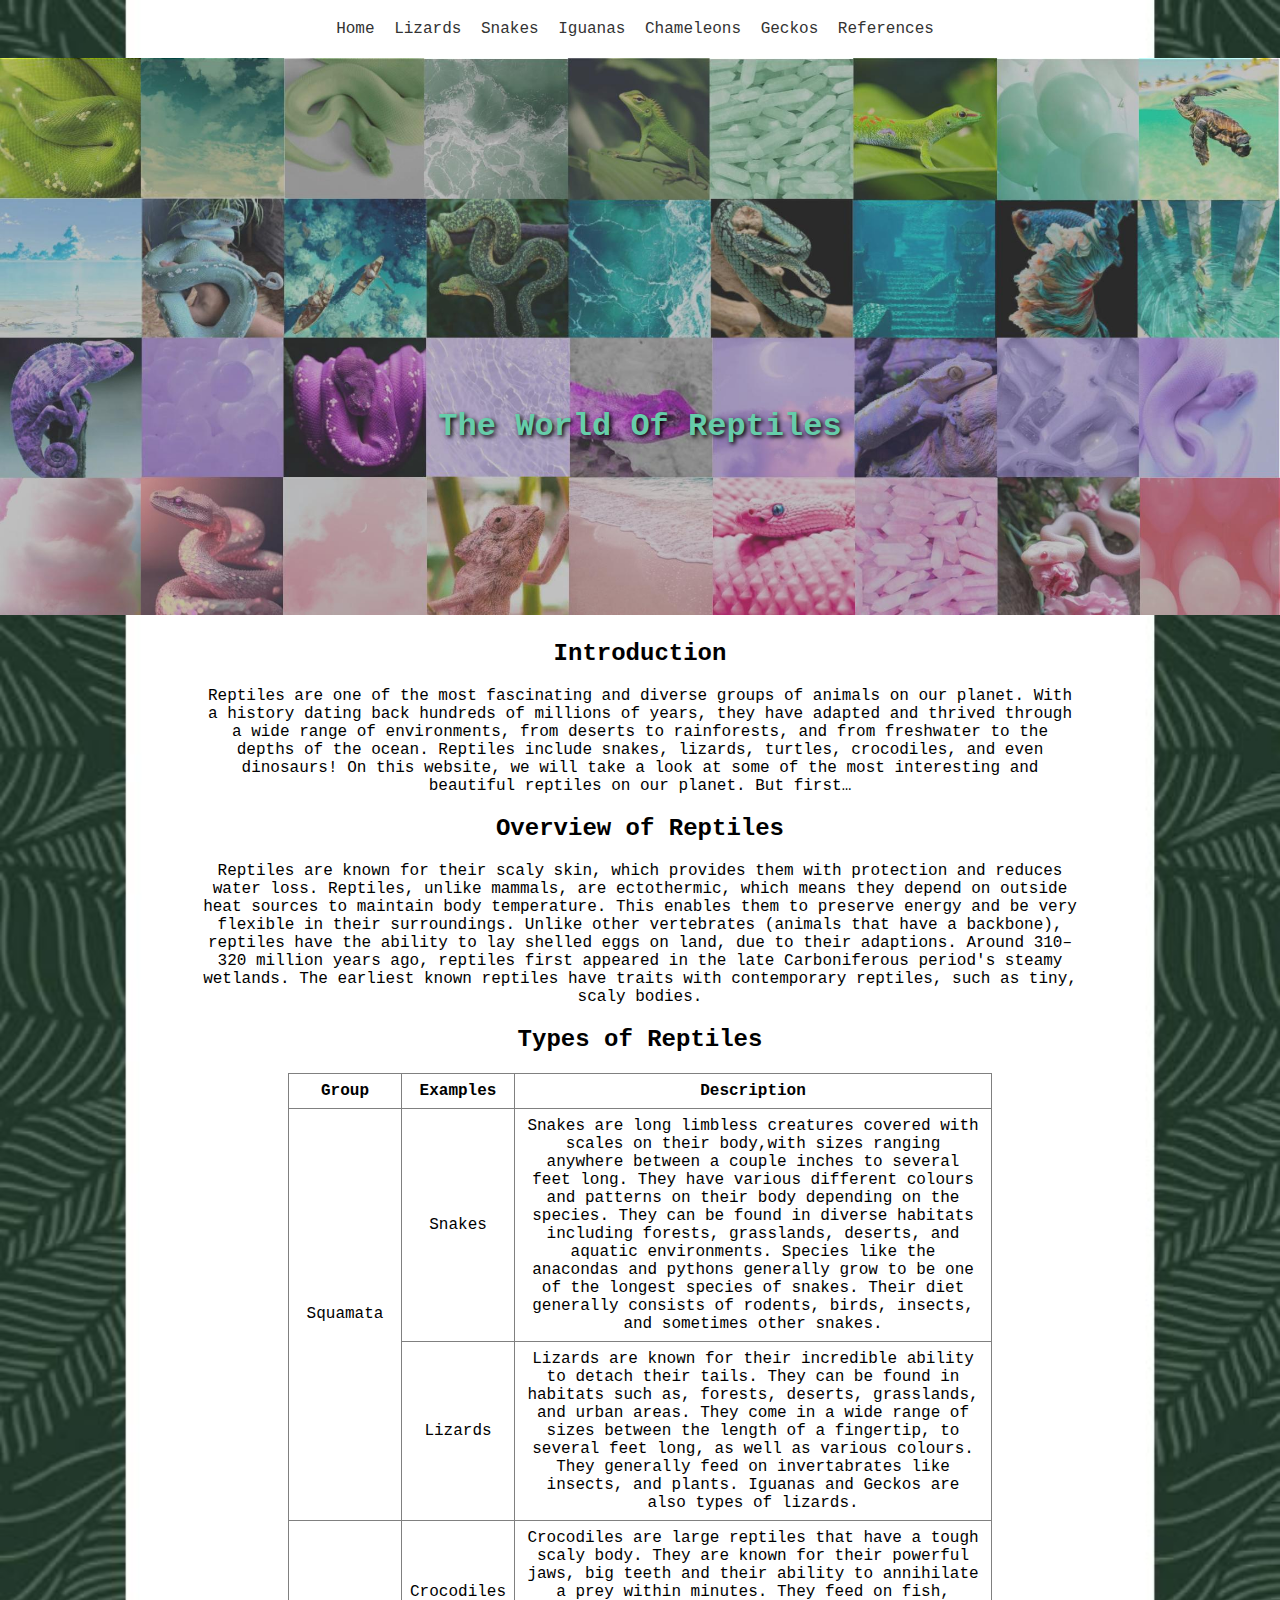
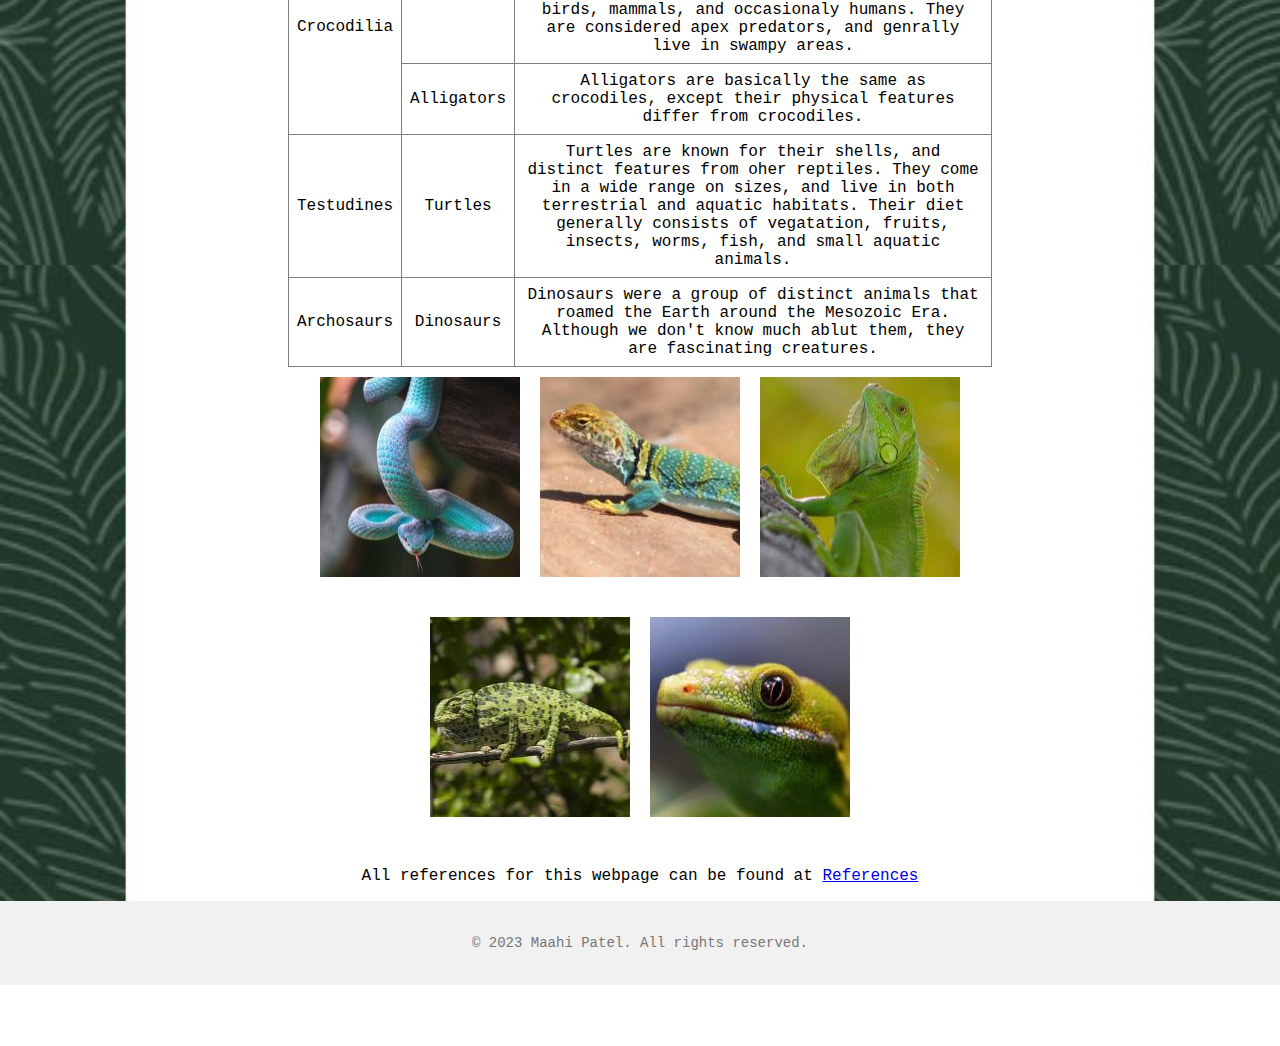
<file: index.html>
<!DOCTYPE html>
<html lang="en">

	<head>
	  <meta charset="UTF-8">
	  <meta name="viewport" content="width=device-width, initial-scale=1" />
	  <title>Reptiles</title>
	  <link rel="stylesheet" href="style.css">
	</head>
	
	<body>
		<nav>
			<ul>
			  <li><a href="index.html">Home</a></li>
			  <li><a href="lizards.html">Lizards</a></li>
			  <li><a href="snakes.html">Snakes</a></li>
			  <li><a href="iguanas.html">Iguanas</a></li>
			  <li><a href="chameleons.html">Chameleons</a></li>
			  <li><a href="geckos.html">Geckos</a></li>
			  <li><a href="references.html">References</a></li>
			</ul>
		</nav>
		
		<header>
			<img src = "images/title_underlay.jpg" alt = "Reptiles.">
			<h1 class = "title">The World Of Reptiles</h1>
		</header>
		<div class = "main">
			<h2>Introduction</h2>
			<p>
			Reptiles are one of the most fascinating and diverse groups of animals on our planet. 
			With a history dating back hundreds of millions of years, they have adapted and thrived 
			through a wide range of environments, from deserts to rainforests, and from freshwater 
			to the depths of the ocean. Reptiles include snakes, lizards, turtles, crocodiles, and 
			even dinosaurs! On this website, we will take a look at some of the most interesting 
			and beautiful reptiles on our planet. But first…
			</p>
		  
			<h2>Overview of Reptiles</h2>
			<p>
			Reptiles are known for their scaly skin, which provides them with protection and reduces 
			water loss. Reptiles, unlike mammals, are ectothermic, which means they depend on outside 
			heat sources to maintain body temperature. This enables them to preserve energy and be 
			very flexible in their surroundings. Unlike other vertebrates (animals that have a backbone), 
			reptiles have the ability to lay shelled eggs on land, due to their adaptions. Around 310–320 
			million years ago, reptiles first appeared in the late Carboniferous period's steamy wetlands.
			The earliest known reptiles have traits with contemporary reptiles, such as tiny, scaly bodies.
			</p>
		  
			<h2>Types of Reptiles</h2>
			<table class = "reptile-table">
				<tr>
					<th>Group</th>
					<th>Examples</th>
					<th>Description</th>
				</tr>
				<tr>
					<td rowspan="2">Squamata</td>
					<td>Snakes</td>
					<td>Snakes are long limbless creatures covered with scales on their body,with sizes 
					ranging anywhere between a couple inches to several feet long. They have various different 
					colours and patterns on their body depending on the species. They can be found in diverse 
					habitats including forests, grasslands, deserts, and aquatic environments. Species like 
					the anacondas and pythons generally grow to be one of the longest species of snakes. Their 
					diet generally consists of rodents, birds, insects, and sometimes other snakes.</td>
				</tr>
				<tr>
					<td>Lizards</td>
					<td>Lizards are known for their incredible ability to detach their tails. They can be found 
					in habitats such as, forests, deserts, grasslands, and urban areas. They come in a wide range
					of sizes between the length of a fingertip, to several feet long, as well as various colours.
					They generally feed on invertabrates like insects, and plants. Iguanas and Geckos are also 
					types of lizards.</td>
				</tr>
				<tr>
					<td rowspan="2">Crocodilia</td>
					<td>Crocodiles</td>
					<td>Crocodiles are large reptiles that have a tough scaly body. They are known for their powerful
					jaws, big teeth and their ability to annihilate a prey within minutes. They feed on fish, birds,
					mammals, and occasionaly humans. They are considered apex predators, and genrally live in swampy 
					areas.</td>
				</tr>
				<tr>
					<td>Alligators</td>
					<td>Alligators are basically the same as crocodiles, except their physical features differ from 
					crocodiles.</td>
				</tr>
				<tr>
					<td>Testudines</td>
					<td>Turtles</td>
					<td>Turtles are known for their shells, and distinct features from oher reptiles. They come in a
					wide range on sizes, and live in both terrestrial and aquatic habitats. Their diet generally consists
					of vegatation, fruits, insects, worms, fish, and small aquatic animals.</td>
				</tr>
				<tr>
					<td>Archosaurs</td>
					<td>Dinosaurs</td>
					<td>Dinosaurs were a group of distinct animals that roamed the Earth around the Mesozoic Era. Although
					we don't know much ablut them, they are fascinating creatures.</td>
				</tr>
			</table>

			<div class="container">
				<a href="snakes.html">
					<img src="images/snake.jpg" alt="Snake">
					<div class="text-overlay">Snakes</div>
				</a>
				<a href="lizards.html">
					<img src="images/lizard.jpg" alt="Lizard">
					<div class="text-overlay">Lizards</div>
				</a>
				<a href="iguanas.html">
					<img src="images/iguana.jpg" alt="Iguana">
					<div class="text-overlay">Iguanas</div>
				</a>
			</div>
			<div class = "container">
				<a href="chameleons.html">
					<img src="images/chameleon.jpg" alt="Chameleon">
					<div class="text-overlay">Chameleons</div>
				</a>
				<a href="geckos.html">
					<img src="images/gecko.jpg" alt="Gecko">
					<div class="text-overlay">Geckos</div>
				</a>
			</div>
		</div>
		
		<p> All references for this webpage can be found at <a href="references.html"> References </a> </p>
		
		<a href = "https://validator.w3.org/nu/?doc=https%3A%2F%2Fpatelmaahi.github.io%2Fhome%2F" <img class = "validator" src = "images/html.png" width = "100" height = "50" alt = "html"/></a>
		<a href = "https://jigsaw.w3.org/css-validator/validator?uri=https%3A%2F%2Fpatelmaahi.github.io%2Fhome%2F&profile=css3svg&usermedium=all&warning=1&vextwarning=&lang=en" <img class = "validator" src = "images/css.png" width = "100" height = "50" alt = "css"/></a>

		<footer class="footer">
		<p> &copy; 2023 Maahi Patel. All rights reserved. </p>
		</footer>
		
	</body>
	
 </html>
</file>
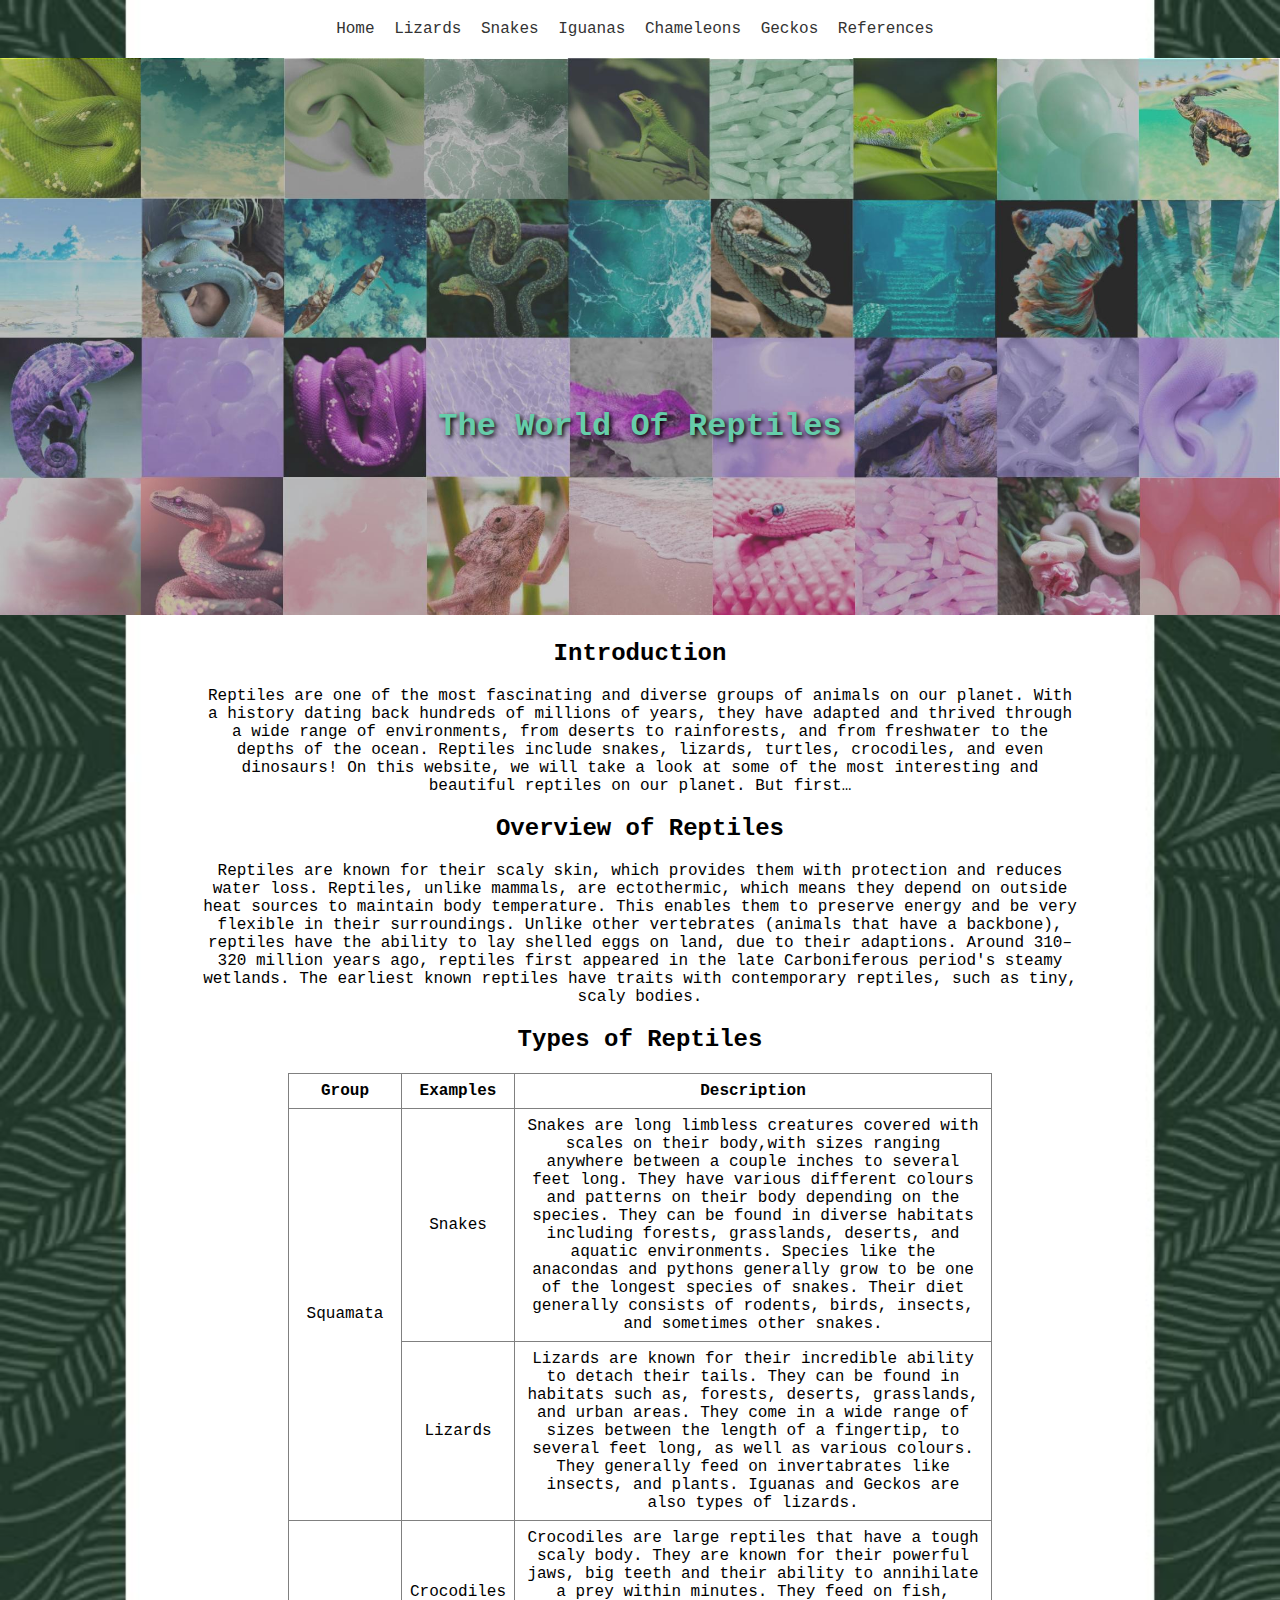
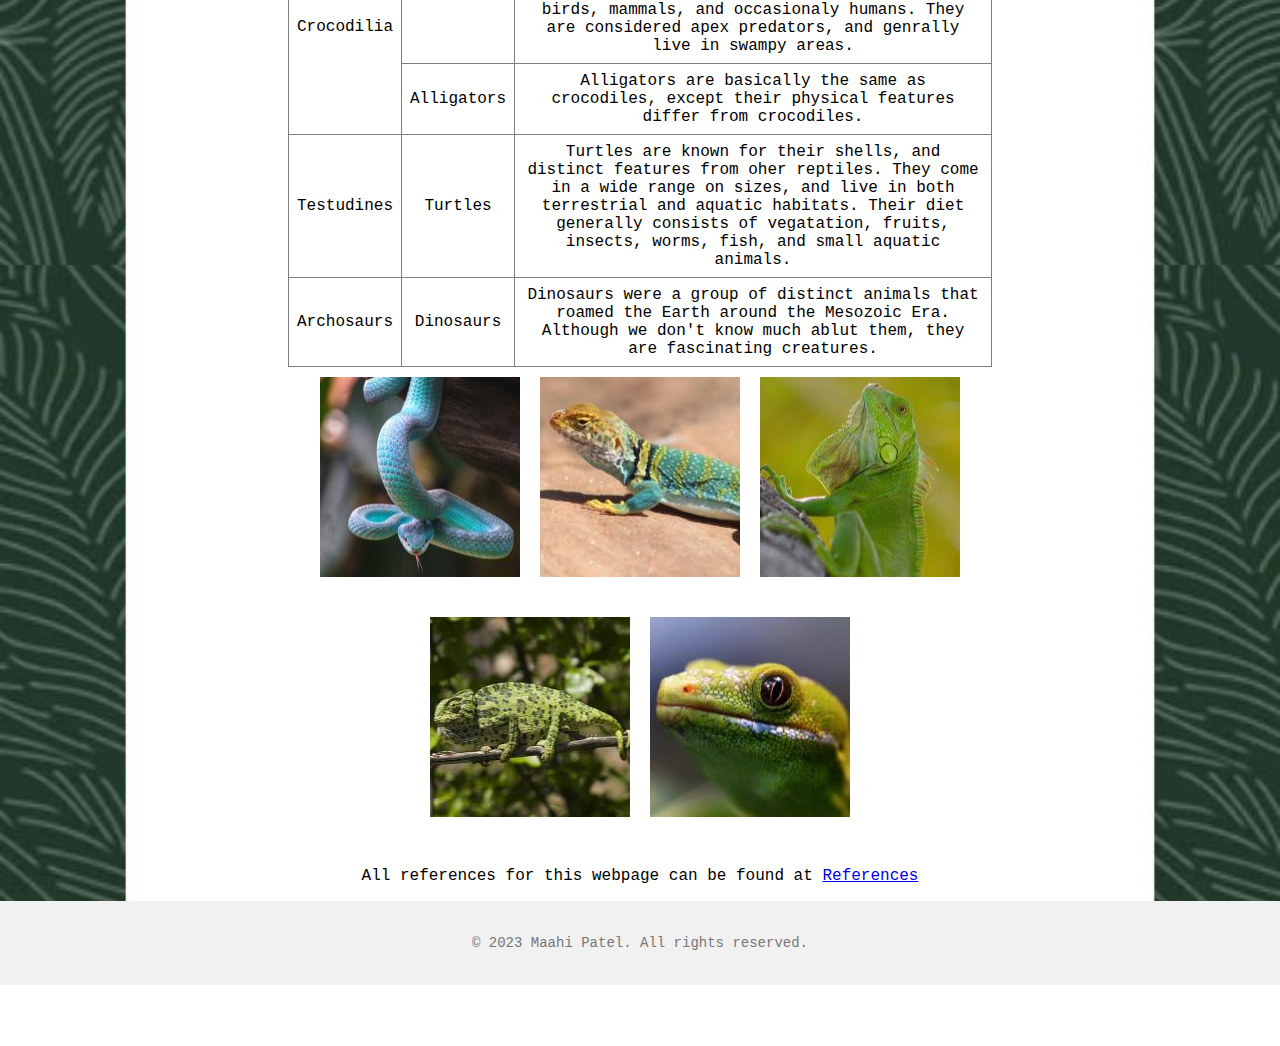
<file: Web Design Culminating/index.html>
<!DOCTYPE html>
<html lang="en">

	<head>
	  <meta charset="UTF-8">
	  <title>Reptiles</title>
	  <link rel="stylesheet" href="style.css">
	</head>
	
	<body>
		<nav>
			<ul>
			  <li><a href="index.html">Home</a></li>
			  <li><a href="lizards.html">Lizards</a></li>
			  <li><a href="snakes.html">Snakes</a></li>
			  <li><a href="iguanas.html">Iguanas</a></li>
			  <li><a href="chameleons.html">Chameleons</a></li>
			  <li><a href="geckos.html">Geckos</a></li>
			  <li><a href="references.html">References</a></li>
			</ul>
		</nav>
		
		<header>
			<img src = "images/title_underlay.jpg" alt = "Reptiles.">
			<h1 class = "title">The World Of Reptiles</h1>
		</header>
		<div class = "main">
			<h2>Introduction</h2>
			<p>
			Reptiles are one of the most fascinating and diverse groups of animals on our planet. 
			With a history dating back hundreds of millions of years, they have adapted and thrived 
			through a wide range of environments, from deserts to rainforests, and from freshwater 
			to the depths of the ocean. Reptiles include snakes, lizards, turtles, crocodiles, and 
			even dinosaurs! On this website, we will take a look at some of the most interesting 
			and beautiful reptiles on our planet. But first…
			</p>
		  
			<h2>Overview of Reptiles</h2>
			<p>
			Reptiles are known for their scaly skin, which provides them with protection and reduces 
			water loss. Reptiles, unlike mammals, are ectothermic, which means they depend on outside 
			heat sources to maintain body temperature. This enables them to preserve energy and be 
			very flexible in their surroundings. Unlike other vertebrates (animals that have a backbone), 
			reptiles have the ability to lay shelled eggs on land, due to their adaptions. Around 310–320 
			million years ago, reptiles first appeared in the late Carboniferous period's steamy wetlands.
			The earliest known reptiles have traits with contemporary reptiles, such as tiny, scaly bodies.
			</p>
		  
			<h2>Types of Reptiles</h2>
			<table class = "reptile-table">
				<tr>
					<th>Group</th>
					<th>Examples</th>
					<th>Description</th>
				</tr>
				<tr>
					<td rowspan="2">Squamata</td>
					<td>Snakes</td>
					<td>Snakes are long limbless creatures covered with scales on their body,with sizes 
					ranging anywhere between a couple inches to several feet long. They have various different 
					colours and patterns on their body depending on the species. They can be found in diverse 
					habitats including forests, grasslands, deserts, and aquatic environments. Species like 
					the anacondas and pythons generally grow to be one of the longest species of snakes. Their 
					diet generally consists of rodents, birds, insects, and sometimes other snakes.</td>
				</tr>
				<tr>
					<td>Lizards</td>
					<td>Lizards are known for their incredible ability to detach their tails. They can be found 
					in habitats such as, forests, deserts, grasslands, and urban areas. They come in a wide range
					of sizes between the length of a fingertip, to several feet long, as well as various colours.
					They generally feed on invertabrates like insects, and plants. Iguanas and Geckos are also 
					types of lizards.</td>
				</tr>
				<tr>
					<td rowspan="2">Crocodilia</td>
					<td>Crocodiles</td>
					<td>Crocodiles are large reptiles that have a tough scaly body. They are known for their powerful
					jaws, big teeth and their ability to annihilate a prey within minutes. They feed on fish, birds,
					mammals, and occasionaly humans. They are considered apex predators, and genrally live in swampy 
					areas.</td>
				</tr>
				<tr>
					<td>Alligators</td>
					<td>Alligators are basically the same as crocodiles, except their physical features differ from 
					crocodiles.</td>
				</tr>
				<tr>
					<td>Testudines</td>
					<td>Turtles</td>
					<td>Turtles are known for their shells, and distinct features from oher reptiles. They come in a
					wide range on sizes, and live in both terrestrial and aquatic habitats. Their diet generally consists
					of vegatation, fruits, insects, worms, fish, and small aquatic animals.</td>
				</tr>
				<tr>
					<td>Archosaurs</td>
					<td>Dinosaurs</td>
					<td>Dinosaurs were a group of distinct animals that roamed the Earth around the Mesozoic Era. Although
					we don't know much ablut them, they are fascinating creatures.</td>
				</tr>
			</table>

			<div class="container">
				<a href="snakes.html">
					<img src="images/snake.jpg" alt="Snake">
					<div class="text-overlay">Snakes</div>
				</a>
				<a href="lizards.html">
					<img src="images/lizard.jpg" alt="Lizard">
					<div class="text-overlay">Lizards</div>
				</a>
				<a href="iguanas.html">
					<img src="images/iguana.jpg" alt="Iguana">
					<div class="text-overlay">Iguanas</div>
				</a>
			</div>
			<div class = "container">
				<a href="chameleons.html">
					<img src="images/chameleon.jpg" alt="Chameleon">
					<div class="text-overlay">Chameleons</div>
				</a>
				<a href="geckos.html">
					<img src="images/gecko.jpg" alt="Gecko">
					<div class="text-overlay">Geckos</div>
				</a>
			</div>
		</div>
		
		<p> All references for this webpage can be found at <a href="references.html"> References </a> </p>
		
		<footer class="footer">
		<p> &copy; 2023 Maahi Patel. All rights reserved. </p>
		</footer>
		
	</body>
	
 </html>
</file>
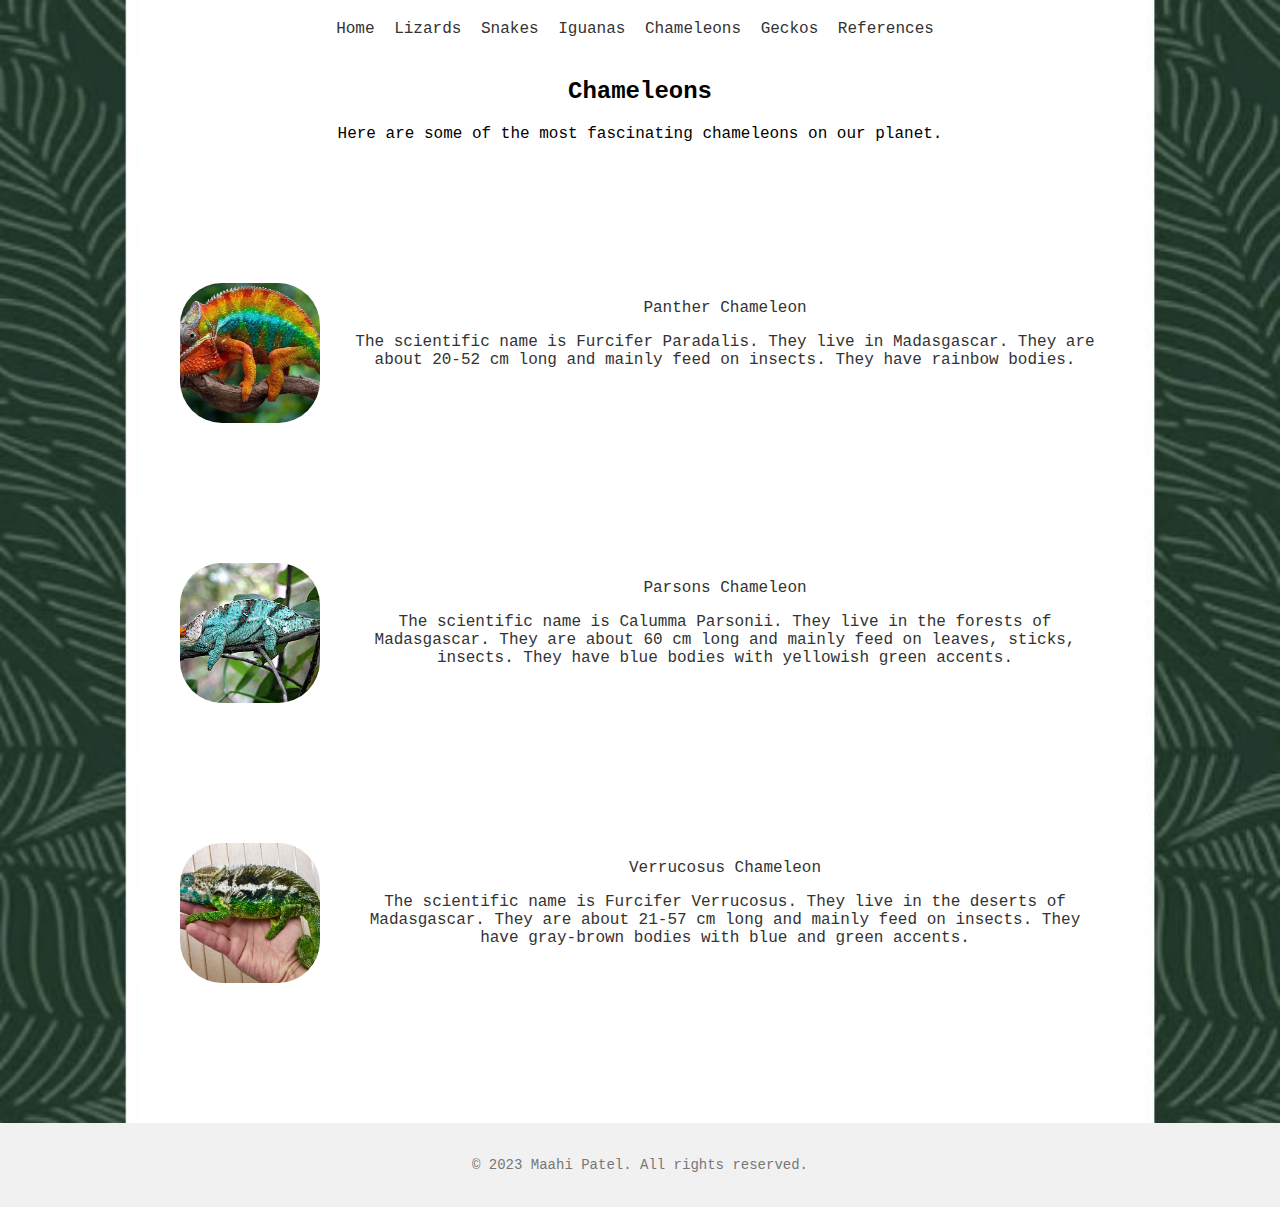
<file: chameleons.html>
<!DOCTYPE html>
<html lang="en">

	<head>
	  <meta charset="UTF-8">
	  <meta name="viewport" content="width=device-width, initial-scale=1" />
	  <title>Chameleons</title>
	  <link rel="stylesheet" href="style.css">
	</head>
	
	<body>
		<nav>
			<ul>
			  <li><a href="index.html">Home</a></li>
			  <li><a href="lizards.html">Lizards</a></li>
			  <li><a href="snakes.html">Snakes</a></li>
			  <li><a href="iguanas.html">Iguanas</a></li>
			  <li><a href="chameleons.html">Chameleons</a></li>
			  <li><a href="geckos.html">Geckos</a></li>
			  <li><a href="references.html">References</a></li>
			</ul>
		</nav>
		
		<h2>Chameleons</h2>
		<p>Here are some of the most fascinating chameleons on our planet.</p>
		
		<div class="snake-content">
            <div class="reptile-card">
                <div class="reptile-image">
                    <img src="images/panther_chameleon.jpg" alt="Panther Chameleon" >
                </div>
                <div class="reptile-description">
                    <p>Panther Chameleon</p>
                    <p>
                    The scientific name is Furcifer Paradalis. They live in Madasgascar.
					They are about 20-52 cm long and mainly feed on insects. 
					They have rainbow bodies.
                    </p>
                </div>
            </div>
			<div class="reptile-card">
                <div class="reptile-image">
                    <img src="images/parsons_chameleon.jpg" alt="Parsons Chameleon" >
                </div>
                <div class="reptile-description">
                    <p>Parsons Chameleon</p>
                    <p>
                    The scientific name is Calumma Parsonii. They live in the forests of Madasgascar.
					They are about 60 cm long and mainly feed on leaves, sticks, insects. 
					They have blue bodies with yellowish green accents.
                    </p>
                </div>
            </div>
			<div class="reptile-card">
                <div class="reptile-image">
                    <img src="images/verrucosus_chameleon.jpg" alt="Verrucosus Chameleon" >
                </div>
                <div class="reptile-description">
                    <p>Verrucosus Chameleon</p>
                    <p>
                    The scientific name is Furcifer Verrucosus. They live in the deserts of Madasgascar.
					They are about 21-57 cm long and mainly feed on insects. They have gray-brown bodies 
					with blue and green accents.
                    </p>
                </div>
            </div>
        </div>

		<a href = "https://validator.w3.org/nu/?doc=https%3A%2F%2Fpatelmaahi.github.io%2Fhome%2F" <img class = "validator" src = "images/html.png" width = "100" height = "50" alt = "html"/></a>
		<a href = "https://jigsaw.w3.org/css-validator/validator?uri=https%3A%2F%2Fpatelmaahi.github.io%2Fhome%2F&profile=css3svg&usermedium=all&warning=1&vextwarning=&lang=en" <img class = "validator" src = "images/css.png" width = "100" height = "50" alt = "css"/></a>
		
		<footer class="footer">
		<p> &copy; 2023 Maahi Patel. All rights reserved. </p>
		</footer>
		
	</body>
	 
 </html>
</file>
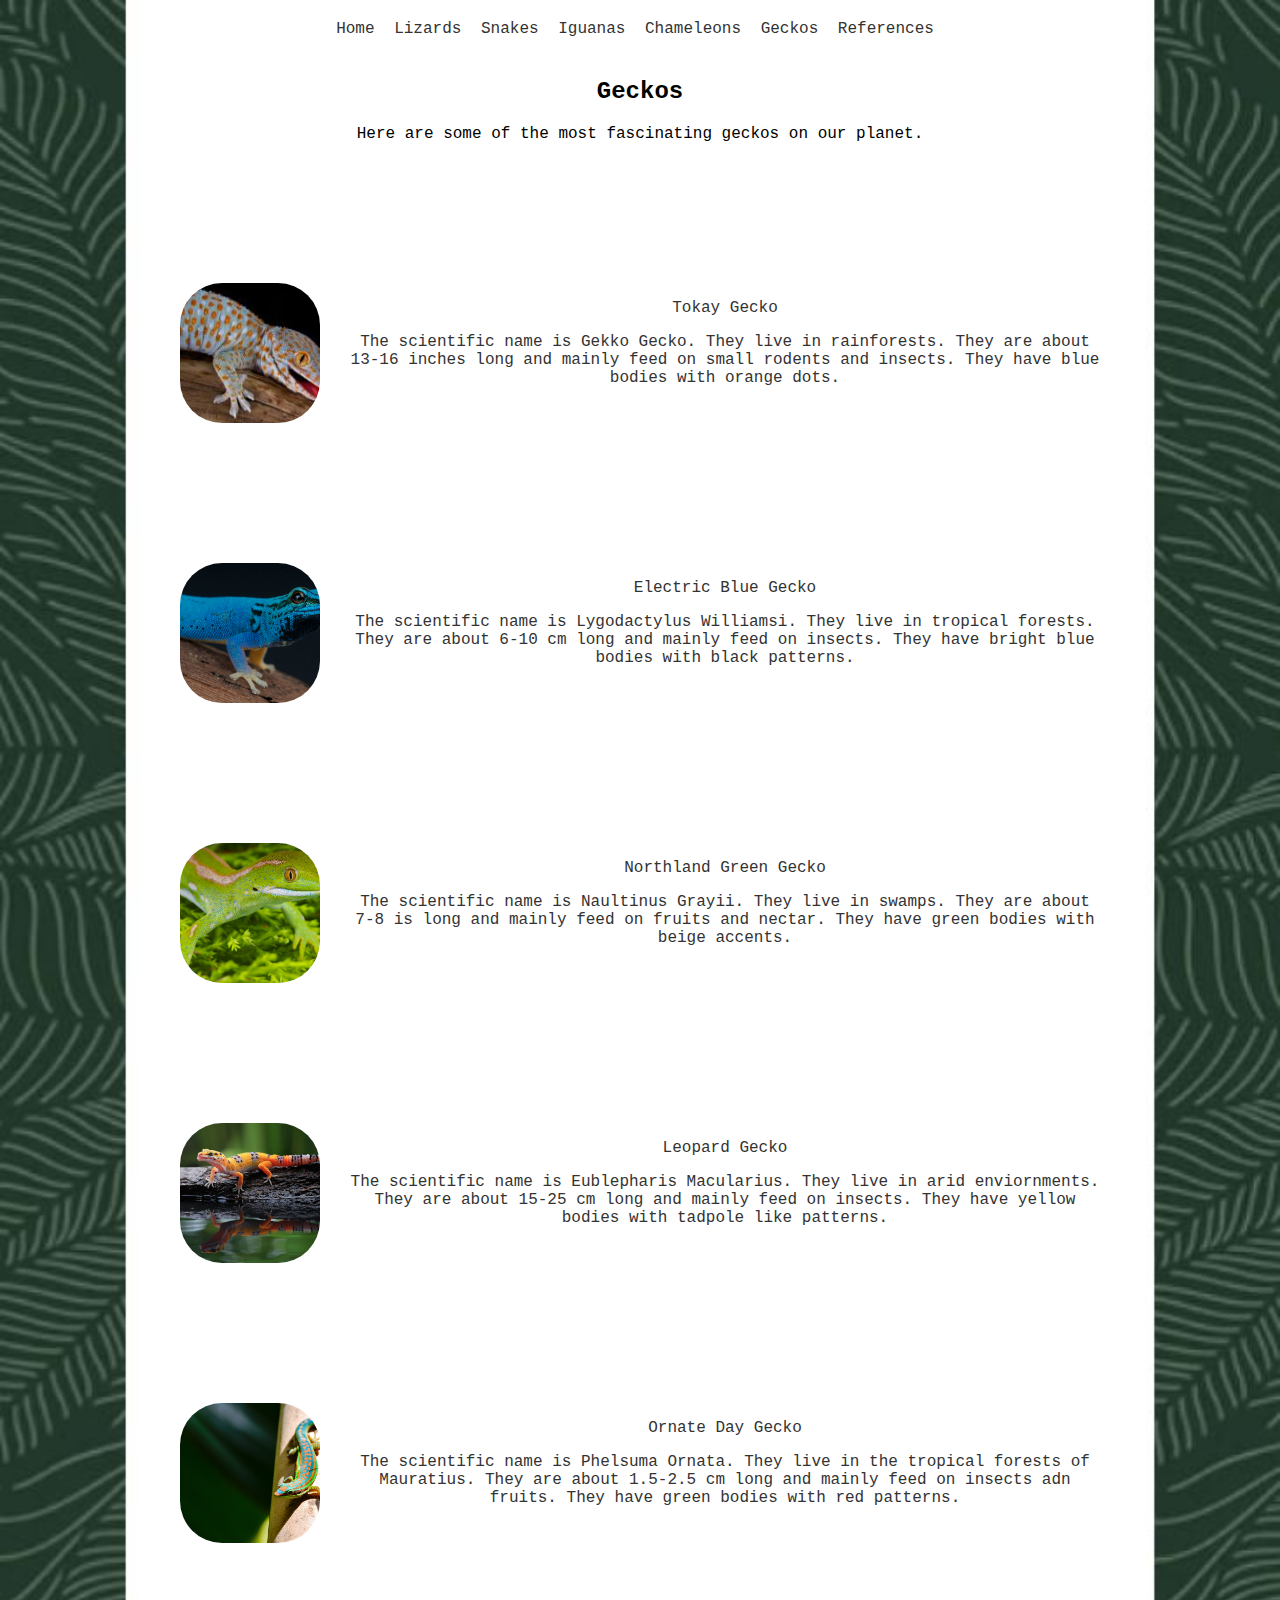
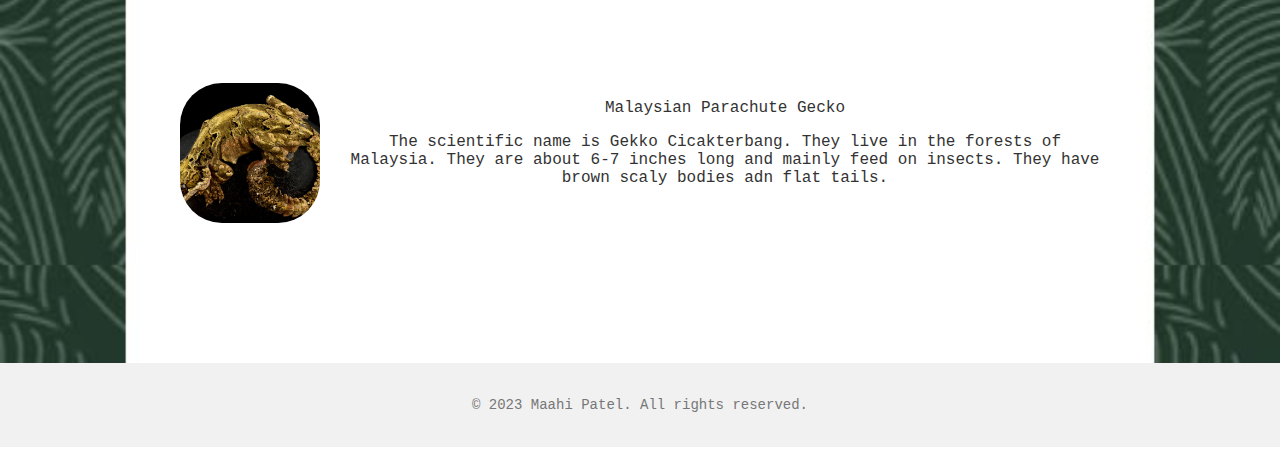
<file: geckos.html>
<!DOCTYPE html>
<html lang="en">

	<head>
	  <meta charset="UTF-8">
	  <meta name="viewport" content="width=device-width, initial-scale=1" />
	  <title>Geckos</title>
	  <link rel="stylesheet" href="style.css">
	</head>
	
	<body>
		<nav>
			<ul>
			  <li><a href="index.html">Home</a></li>
			  <li><a href="lizards.html">Lizards</a></li>
			  <li><a href="snakes.html">Snakes</a></li>
			  <li><a href="iguanas.html">Iguanas</a></li>
			  <li><a href="chameleons.html">Chameleons</a></li>
			  <li><a href="geckos.html">Geckos</a></li>
			  <li><a href="references.html">References</a></li>
			</ul>
		</nav>
		
		<h2>Geckos</h2>
		<p>Here are some of the most fascinating geckos on our planet.</p>
		
		<div class="snake-content">
            <div class="reptile-card">
                <div class="reptile-image">
                    <img src="images/tokay_gecko.jpg" alt="Tokay Gecko" >
                </div>
                <div class="reptile-description">
                    <p>Tokay Gecko</p>
                    <p>
                    The scientific name is Gekko Gecko. They live in rainforests.
					They are about 13-16 inches long and mainly feed on small rodents and insects. 
					They have blue bodies with orange dots.
                    </p>
                </div>
            </div>
			<div class="reptile-card">
                <div class="reptile-image">
                    <img src="images/electric_blue_gecko.jpeg" alt="Electric Blue Gecko" >
                </div>
                <div class="reptile-description">
                    <p>Electric Blue Gecko</p>
                    <p>
                    The scientific name is Lygodactylus Williamsi. They live in tropical forests.
					They are about 6-10 cm long and mainly feed on insects. 
					They have bright blue bodies with black patterns.
                    </p>
                </div>
            </div>
			<div class="reptile-card">
                <div class="reptile-image">
                    <img src="images/northland_green_gecko.jpeg" alt="Northland Green Gecko" >
                </div>
                <div class="reptile-description">
                    <p>Northland Green Gecko</p>
                    <p>
                    The scientific name is Naultinus Grayii. They live in swamps.
					They are about 7-8 is long and mainly feed on fruits and nectar. 
					They have green bodies with beige accents.
                    </p>
                </div>
            </div>
			<div class="reptile-card">
                <div class="reptile-image">
                    <img src="images/leopard_gecko.jpeg" alt="Leopard Gecko" >
                </div>
                <div class="reptile-description">
                    <p>Leopard Gecko</p>
                    <p>
                    The scientific name is Eublepharis Macularius. They live in arid enviornments.
					They are about 15-25 cm long and mainly feed on insects. 
					They have yellow bodies with tadpole like patterns.
                    </p>
                </div>
            </div>
			<div class="reptile-card">
                <div class="reptile-image">
                    <img src="images/ornate_day_gecko.jpeg" alt="Ornate Day Gecko" >
                </div>
                <div class="reptile-description">
                    <p>Ornate Day Gecko</p>
                    <p>
                    The scientific name is Phelsuma Ornata. They live in the tropical forests of Mauratius.
					They are about 1.5-2.5 cm long and mainly feed on insects adn fruits. 
					They have green bodies with red patterns.
                    </p>
                </div>
            </div>
			<div class="reptile-card">
                <div class="reptile-image">
                    <img src="images/malaysian_parachute_gecko.jpeg" alt="Malaysian Parachute Gecko" >
                </div>
                <div class="reptile-description">
                    <p>Malaysian Parachute Gecko</p>
                    <p>
                    The scientific name is Gekko Cicakterbang. They live in the forests of Malaysia.
					They are about 6-7 inches long and mainly feed on insects. 
					They have brown scaly bodies adn flat tails.
                    </p>
                </div>
            </div>
        </div>

		<a href = "https://validator.w3.org/nu/?doc=https%3A%2F%2Fpatelmaahi.github.io%2Fhome%2F" <img class = "validator" src = "images/html.png" width = "100" height = "50" alt = "html"/></a>
		<a href = "https://jigsaw.w3.org/css-validator/validator?uri=https%3A%2F%2Fpatelmaahi.github.io%2Fhome%2F&profile=css3svg&usermedium=all&warning=1&vextwarning=&lang=en" <img class = "validator" src = "images/css.png" width = "100" height = "50" alt = "css"/></a>

		<footer class="footer">
		<p> &copy; 2023 Maahi Patel. All rights reserved. </p>
		</footer>
		
	</body>
	 
 </html>
</file>
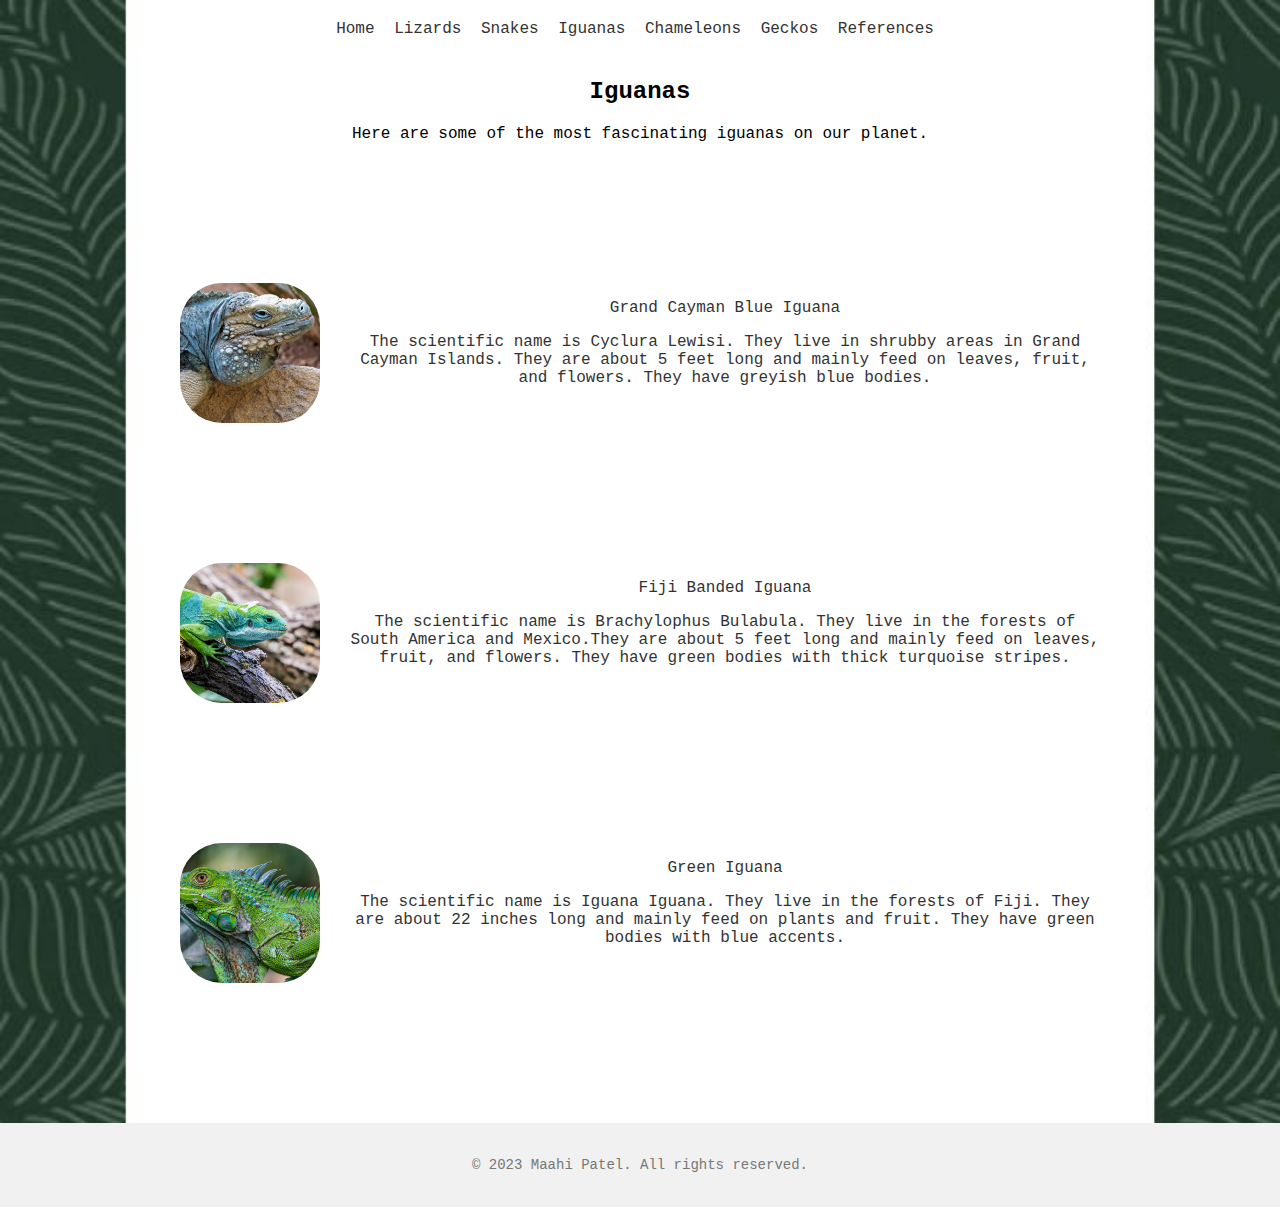
<file: iguanas.html>
<!DOCTYPE html>
<html lang="en">

	<head>
	  <meta charset="UTF-8">
	  <meta name="viewport" content="width=device-width, initial-scale=1" />
	  <title>Iguanas</title>
	  <link rel="stylesheet" href="style.css">
	</head>
	
	<body>
		<nav>
			<ul>
			  <li><a href="index.html">Home</a></li>
			  <li><a href="lizards.html">Lizards</a></li>
			  <li><a href="snakes.html">Snakes</a></li>
			  <li><a href="iguanas.html">Iguanas</a></li>
			  <li><a href="chameleons.html">Chameleons</a></li>
			  <li><a href="geckos.html">Geckos</a></li>
			  <li><a href="references.html">References</a></li>
			</ul>
		</nav>
		
		<h2>Iguanas</h2>
		<p>Here are some of the most fascinating iguanas on our planet.</p>
		
		<div class="snake-content">
            <div class="reptile-card">
                <div class="reptile-image">
                    <img src="images/blue_iguana.jpg" alt="Blue Iguana" >
                </div>
                <div class="reptile-description">
                    <p>Grand Cayman Blue Iguana</p>
                    <p>
                    The scientific name is Cyclura Lewisi. They live in shrubby areas in Grand
					Cayman Islands. They are about 5 feet long and mainly feed on leaves, fruit, 
					and flowers. They have greyish blue bodies.
                    </p>
                </div>
            </div>
			<div class="reptile-card">
                <div class="reptile-image">
                    <img src="images/fiji_banded_iguana.jpeg" alt="Fiji Banded Iguana" >
                </div>
                <div class="reptile-description">
                    <p>Fiji Banded Iguana</p>
                    <p>
                    The scientific name is Brachylophus Bulabula. They live in the forests of 
					South America and Mexico.They are about 5 feet long and mainly feed on leaves, fruit, 
					and flowers. They have green bodies with thick turquoise stripes.
                    </p>
                </div>
            </div>
			<div class="reptile-card">
                <div class="reptile-image">
                    <img src="images/green_iguana.jpeg" alt="Green Iguana" >
                </div>
                <div class="reptile-description">
                    <p>Green Iguana</p>
                    <p>
                    The scientific name is Iguana Iguana. They live in the forests of Fiji.
					They are about 22 inches long and mainly feed on plants and fruit. 
					They have green bodies with blue accents.
                    </p>
                </div>
            </div>
        </div>

		<a href = "https://validator.w3.org/nu/?doc=https%3A%2F%2Fpatelmaahi.github.io%2Fhome%2F" <img class = "validator" src = "images/html.png" width = "100" height = "50" alt = "html"/></a>
		<a href = "https://jigsaw.w3.org/css-validator/validator?uri=https%3A%2F%2Fpatelmaahi.github.io%2Fhome%2F&profile=css3svg&usermedium=all&warning=1&vextwarning=&lang=en" <img class = "validator" src = "images/css.png" width = "100" height = "50" alt = "css"/></a>

		<footer class="footer">
		<p> &copy; 2023 Maahi Patel. All rights reserved. </p>
		</footer>
		
	</body>
	 
 </html>
</file>
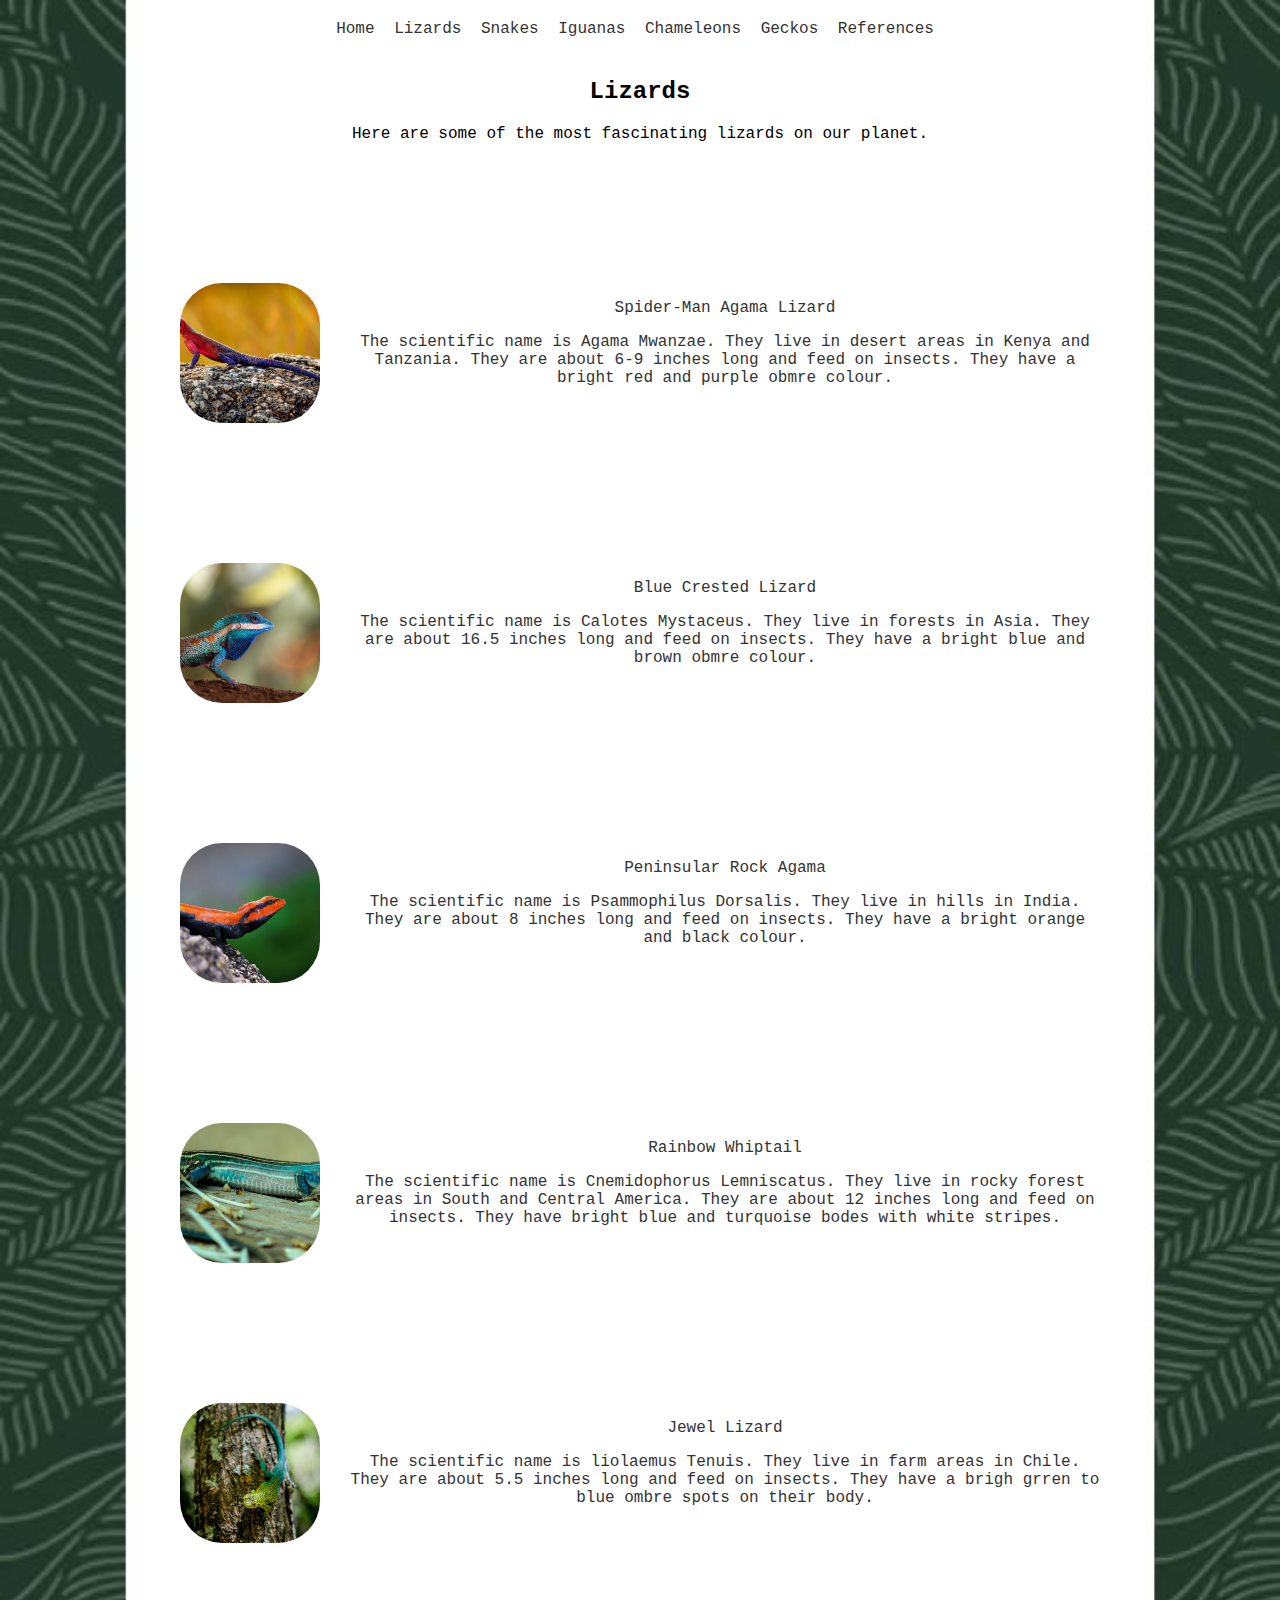
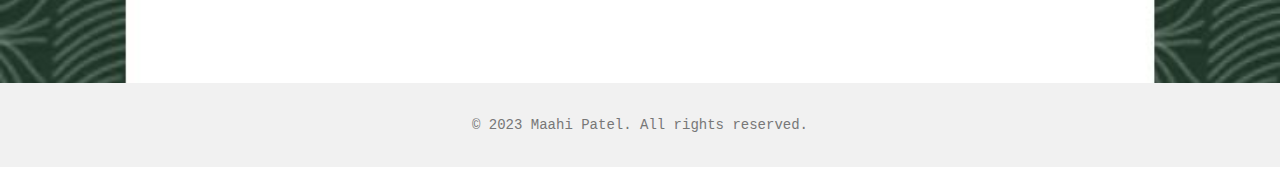
<file: lizards.html>
<!DOCTYPE html>
<html lang="en">

	<head>
	  <meta charset="UTF-8">
	  <meta name="viewport" content="width=device-width, initial-scale=1" />
	  <title>Lizards</title>
	  <link rel="stylesheet" href="style.css">
	</head>
	
	<body>
		<nav>
			<ul>
			  <li><a href="index.html">Home</a></li>
			  <li><a href="lizards.html">Lizards</a></li>
			  <li><a href="snakes.html">Snakes</a></li>
			  <li><a href="iguanas.html">Iguanas</a></li>
			  <li><a href="chameleons.html">Chameleons</a></li>
			  <li><a href="geckos.html">Geckos</a></li>
			  <li><a href="references.html">References</a></li>
			</ul>
		</nav>
		
		<h2>Lizards</h2>
		<p>Here are some of the most fascinating lizards on our planet.</p>
		
		<div class="snake-content">
			<div class="reptile-card">
                <div class="reptile-image">
                    <img src="images/spider_man_agama_lizard.jpeg" alt="Spider-Man Agama Lizard" >
                </div>
                <div class="reptile-description">
                    <p>Spider-Man Agama Lizard</p>
                    <p>
                    The scientific name is Agama Mwanzae. They live in desert areas in Kenya 
					and Tanzania. They are about 6-9 inches long and feed on insects. They 
					have a bright red and purple obmre colour.
                    </p>
                </div>
            </div>
			<div class="reptile-card">
                <div class="reptile-image">
                    <img src="images/blue_crested_lizard.jpeg" alt="Blue Crested Lizard" >
                </div>
                <div class="reptile-description">
                    <p>Blue Crested Lizard</p>
                    <p>
                    The scientific name is Calotes Mystaceus. They live in forests in Asia.
					They are about 16.5 inches long and feed on insects. They have a bright 
					blue and brown obmre colour.
                    </p>
                </div>
            </div>
			<div class="reptile-card">
                <div class="reptile-image">
                    <img src="images/peninsular_rock_agama.jpeg" alt="Peninsular Rock Agama" >
                </div>
                <div class="reptile-description">
                    <p>Peninsular Rock Agama</p>
                    <p>
                    The scientific name is Psammophilus Dorsalis. They live in hills in India. 
					They are about 8 inches long and feed on insects. They have a bright orange and black colour.
                    </p>
                </div>
            </div>
			<div class="reptile-card">
                <div class="reptile-image">
                    <img src="images/rainbow_whiptail.jpeg" alt="Rainbow Whiptail" >
                </div>
                <div class="reptile-description">
                    <p>Rainbow Whiptail</p>
                    <p>
                    The scientific name is Cnemidophorus Lemniscatus. They live in rocky forest areas in South 
					and Central America. They are about 12 inches long and feed on insects. They have bright blue 
					and turquoise bodes with white stripes.
                    </p>
                </div>
            </div>
			<div class="reptile-card">
                <div class="reptile-image">
                    <img src="images/jewel_lizard.jpeg" alt="Jewel Lizard" >
                </div>
                <div class="reptile-description">
                    <p>Jewel Lizard</p>
                    <p>
                    The scientific name is liolaemus Tenuis. They live in farm areas in Chile. 
					They are about 5.5 inches long and feed on insects. They 
					have a brigh grren to blue ombre spots on their body.
                    </p>
                </div>
            </div>
        </div>

		<a href = "https://validator.w3.org/nu/?doc=https%3A%2F%2Fpatelmaahi.github.io%2Fhome%2F" <img class = "validator" src = "images/html.png" width = "100" height = "50" alt = "html"/></a>
		<a href = "https://jigsaw.w3.org/css-validator/validator?uri=https%3A%2F%2Fpatelmaahi.github.io%2Fhome%2F&profile=css3svg&usermedium=all&warning=1&vextwarning=&lang=en" <img class = "validator" src = "images/css.png" width = "100" height = "50" alt = "css"/></a>

		<footer class="footer">
		<p> &copy; 2023 Maahi Patel. All rights reserved. </p>
		</footer>
		
	</body>
	 
 </html>
</file>
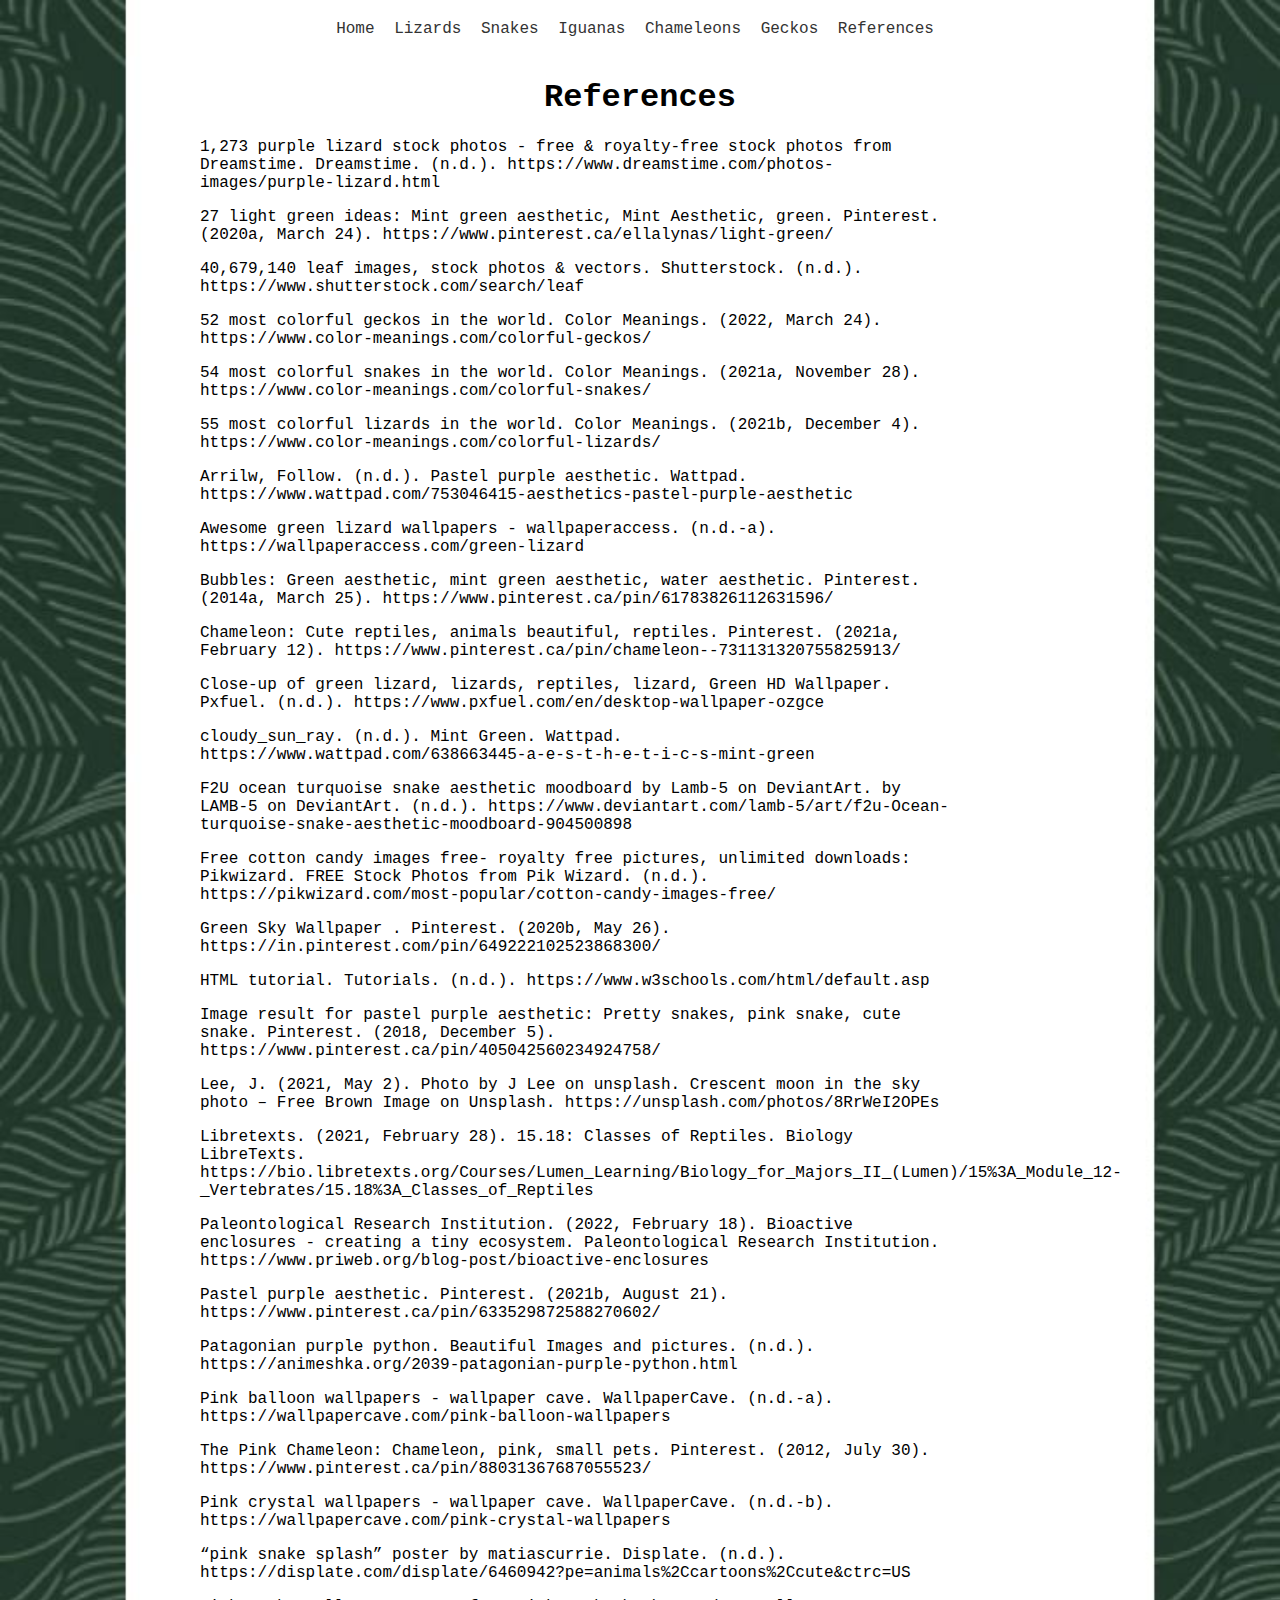
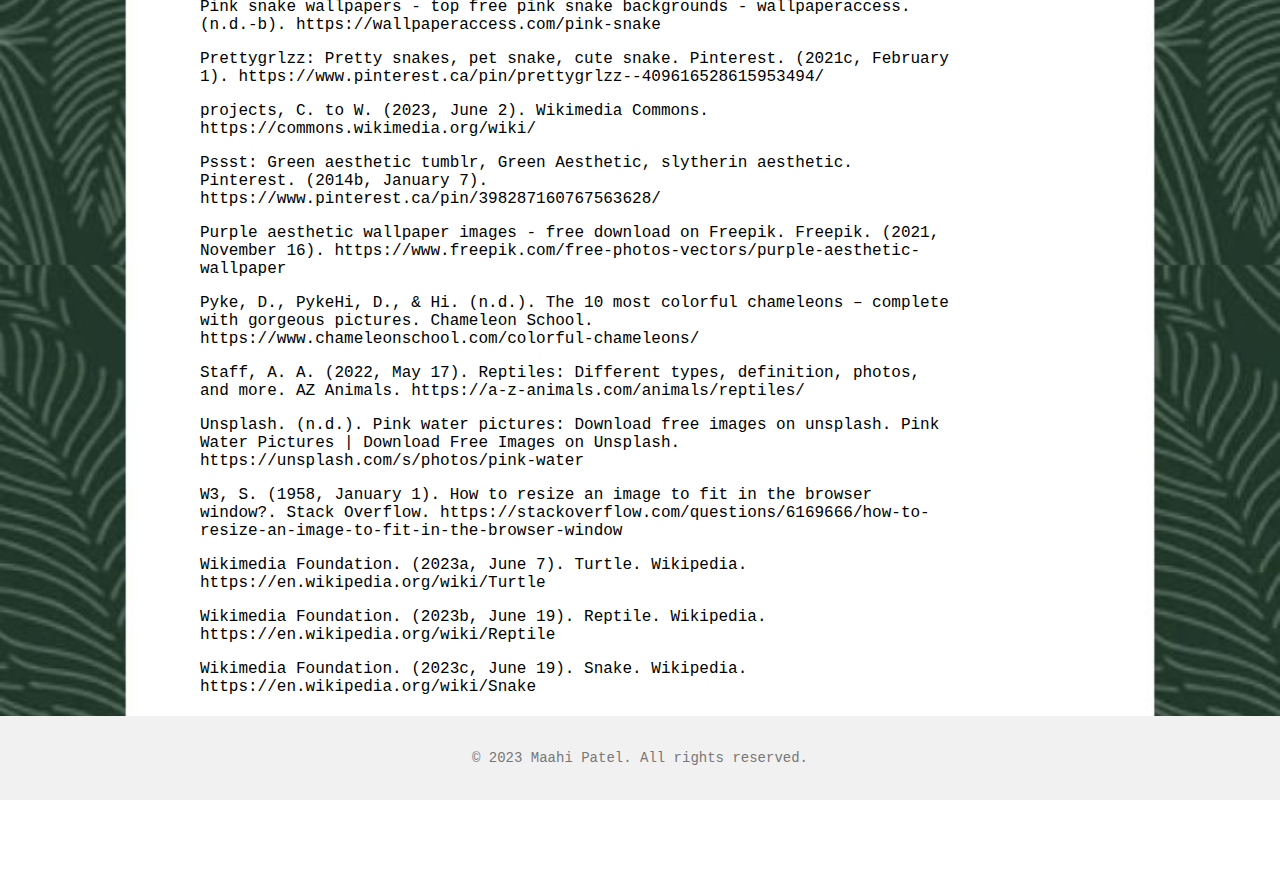
<file: references.html>
<!DOCTYPE html>
<html lang="en">

	<head>
	  <meta charset="UTF-8">
	  <meta name="viewport" content="width=device-width, initial-scale=1" />
	  <title>References</title>
	  <link rel="stylesheet" href="style.css">
	</head>
	
	<body>
		<nav>
			<ul>
			  <li><a href="index.html">Home</a></li>
			  <li><a href="lizards.html">Lizards</a></li>
			  <li><a href="snakes.html">Snakes</a></li>
			  <li><a href="iguanas.html">Iguanas</a></li>
			  <li><a href="chameleons.html">Chameleons</a></li>
			  <li><a href="geckos.html">Geckos</a></li>
			  <li><a href="references.html">References</a></li>
			</ul>
		</nav>
		
		<h1>References</h1>
		
		<div class = "references">
			<p>
			1,273 purple lizard stock photos - free &amp; royalty-free stock photos from Dreamstime. Dreamstime. (n.d.). https://www.dreamstime.com/photos-images/purple-lizard.html 
			</p>
			<p>
			27 light green ideas: Mint green aesthetic, Mint Aesthetic, green. Pinterest. (2020a, March 24). https://www.pinterest.ca/ellalynas/light-green/ 
			</p>
			<p>
			40,679,140 leaf images, stock photos &amp; vectors. Shutterstock. (n.d.). https://www.shutterstock.com/search/leaf 
			</p>
			<p>
			52 most colorful geckos in the world. Color Meanings. (2022, March 24). https://www.color-meanings.com/colorful-geckos/ 
			</p>
			<p>
			54 most colorful snakes in the world. Color Meanings. (2021a, November 28). https://www.color-meanings.com/colorful-snakes/ 
			</p>
			<p>
			55 most colorful lizards in the world. Color Meanings. (2021b, December 4). https://www.color-meanings.com/colorful-lizards/ 
			</p>
			<p>
			Arrilw, Follow. (n.d.). Pastel purple aesthetic. Wattpad. https://www.wattpad.com/753046415-aesthetics-pastel-purple-aesthetic 
			</p>
			<p>
			Awesome green lizard wallpapers - wallpaperaccess. (n.d.-a). https://wallpaperaccess.com/green-lizard 
			</p>
			<p>
			Bubbles: Green aesthetic, mint green aesthetic, water aesthetic. Pinterest. (2014a, March 25). https://www.pinterest.ca/pin/61783826112631596/ 
			</p>
			<p>
			Chameleon: Cute reptiles, animals beautiful, reptiles. Pinterest. (2021a, February 12). https://www.pinterest.ca/pin/chameleon--731131320755825913/ 
			</p>
			<p>
			Close-up of green lizard, lizards, reptiles, lizard, Green HD Wallpaper. Pxfuel. (n.d.). https://www.pxfuel.com/en/desktop-wallpaper-ozgce 
			</p>
			<p>
			cloudy_sun_ray. (n.d.). Mint Green. Wattpad. https://www.wattpad.com/638663445-a-e-s-t-h-e-t-i-c-s-mint-green 
			</p>
			<p>
			F2U ocean turquoise snake aesthetic moodboard by Lamb-5 on DeviantArt. by LAMB-5 on DeviantArt. (n.d.). https://www.deviantart.com/lamb-5/art/f2u-Ocean-turquoise-snake-aesthetic-moodboard-904500898 
			</p>
			<p>
			Free cotton candy images free- royalty free pictures, unlimited downloads: Pikwizard. FREE Stock Photos from Pik Wizard. (n.d.). https://pikwizard.com/most-popular/cotton-candy-images-free/ 
			</p>
			<p>
			Green Sky Wallpaper . Pinterest. (2020b, May 26). https://in.pinterest.com/pin/649222102523868300/ 
			</p>
			<p>
			HTML tutorial. Tutorials. (n.d.). https://www.w3schools.com/html/default.asp 
			</p>
			<p>
			Image result for pastel purple aesthetic: Pretty snakes, pink snake, cute snake. Pinterest. (2018, December 5). https://www.pinterest.ca/pin/405042560234924758/ 
			</p>
			<p>
			Lee, J. (2021, May 2). Photo by J Lee on unsplash. Crescent moon in the sky photo – Free Brown Image on Unsplash. https://unsplash.com/photos/8RrWeI2OPEs 
			</p>
			<p>
			Libretexts. (2021, February 28). 15.18: Classes of Reptiles. Biology LibreTexts. https://bio.libretexts.org/Courses/Lumen_Learning/Biology_for_Majors_II_(Lumen)/15%3A_Module_12-_Vertebrates/15.18%3A_Classes_of_Reptiles 
			</p>
			<p>
			Paleontological Research Institution. (2022, February 18). Bioactive enclosures - creating a tiny ecosystem. Paleontological Research Institution. https://www.priweb.org/blog-post/bioactive-enclosures 
			</p>
			<p>
			Pastel purple aesthetic. Pinterest. (2021b, August 21). https://www.pinterest.ca/pin/633529872588270602/ 
			</p>
			<p>
			Patagonian purple python. Beautiful Images and pictures. (n.d.). https://animeshka.org/2039-patagonian-purple-python.html 
			</p>
			<p>
			Pink balloon wallpapers - wallpaper cave. WallpaperCave. (n.d.-a). https://wallpapercave.com/pink-balloon-wallpapers 
			</p>
			<p>
			The Pink Chameleon: Chameleon, pink, small pets. Pinterest. (2012, July 30). https://www.pinterest.ca/pin/88031367687055523/ 
			</p>
			<p>
			Pink crystal wallpapers - wallpaper cave. WallpaperCave. (n.d.-b). https://wallpapercave.com/pink-crystal-wallpapers 
			</p>
			<p>
			“pink snake splash” poster by matiascurrie. Displate. (n.d.). https://displate.com/displate/6460942?pe=animals%2Ccartoons%2Ccute&amp;ctrc=US 
			</p>
			<p>
			Pink snake wallpapers - top free pink snake backgrounds - wallpaperaccess. (n.d.-b). https://wallpaperaccess.com/pink-snake 
			</p>
			<p>
			Prettygrlzz: Pretty snakes, pet snake, cute snake. Pinterest. (2021c, February 1). https://www.pinterest.ca/pin/prettygrlzz--409616528615953494/ 
			</p>
			<p>
			projects, C. to W. (2023, June 2). Wikimedia Commons. https://commons.wikimedia.org/wiki/ 
			</p>
			<p>
			Pssst: Green aesthetic tumblr, Green Aesthetic, slytherin aesthetic. Pinterest. (2014b, January 7). https://www.pinterest.ca/pin/398287160767563628/ 
			</p>
			<p>
			Purple aesthetic wallpaper images - free download on Freepik. Freepik. (2021, November 16). https://www.freepik.com/free-photos-vectors/purple-aesthetic-wallpaper 
			</p>
			<p>
			Pyke, D., PykeHi, D., &amp; Hi. (n.d.). The 10 most colorful chameleons – complete with gorgeous pictures. Chameleon School. https://www.chameleonschool.com/colorful-chameleons/ 
			</p>
			<p>
			Staff, A. A. (2022, May 17). Reptiles: Different types, definition, photos, and more. AZ Animals. https://a-z-animals.com/animals/reptiles/ 
			</p>
			<p>
			Unsplash. (n.d.). Pink water pictures: Download free images on unsplash. Pink Water Pictures | Download Free Images on Unsplash. https://unsplash.com/s/photos/pink-water 
			</p>
			<p>
			W3, S. (1958, January 1). How to resize an image to fit in the browser window?. Stack Overflow. https://stackoverflow.com/questions/6169666/how-to-resize-an-image-to-fit-in-the-browser-window 
			</p>
			<p>
			Wikimedia Foundation. (2023a, June 7). Turtle. Wikipedia. https://en.wikipedia.org/wiki/Turtle 
			</p>
			<p>
			Wikimedia Foundation. (2023b, June 19). Reptile. Wikipedia. https://en.wikipedia.org/wiki/Reptile 
			</p>
			<p>
			Wikimedia Foundation. (2023c, June 19). Snake. Wikipedia. https://en.wikipedia.org/wiki/Snake 
			</p>
		</div>
		
		<footer class="footer">
		<p> &copy; 2023 Maahi Patel. All rights reserved. </p>
		</footer>
	  	
	</body>
	
 </html>
</file>
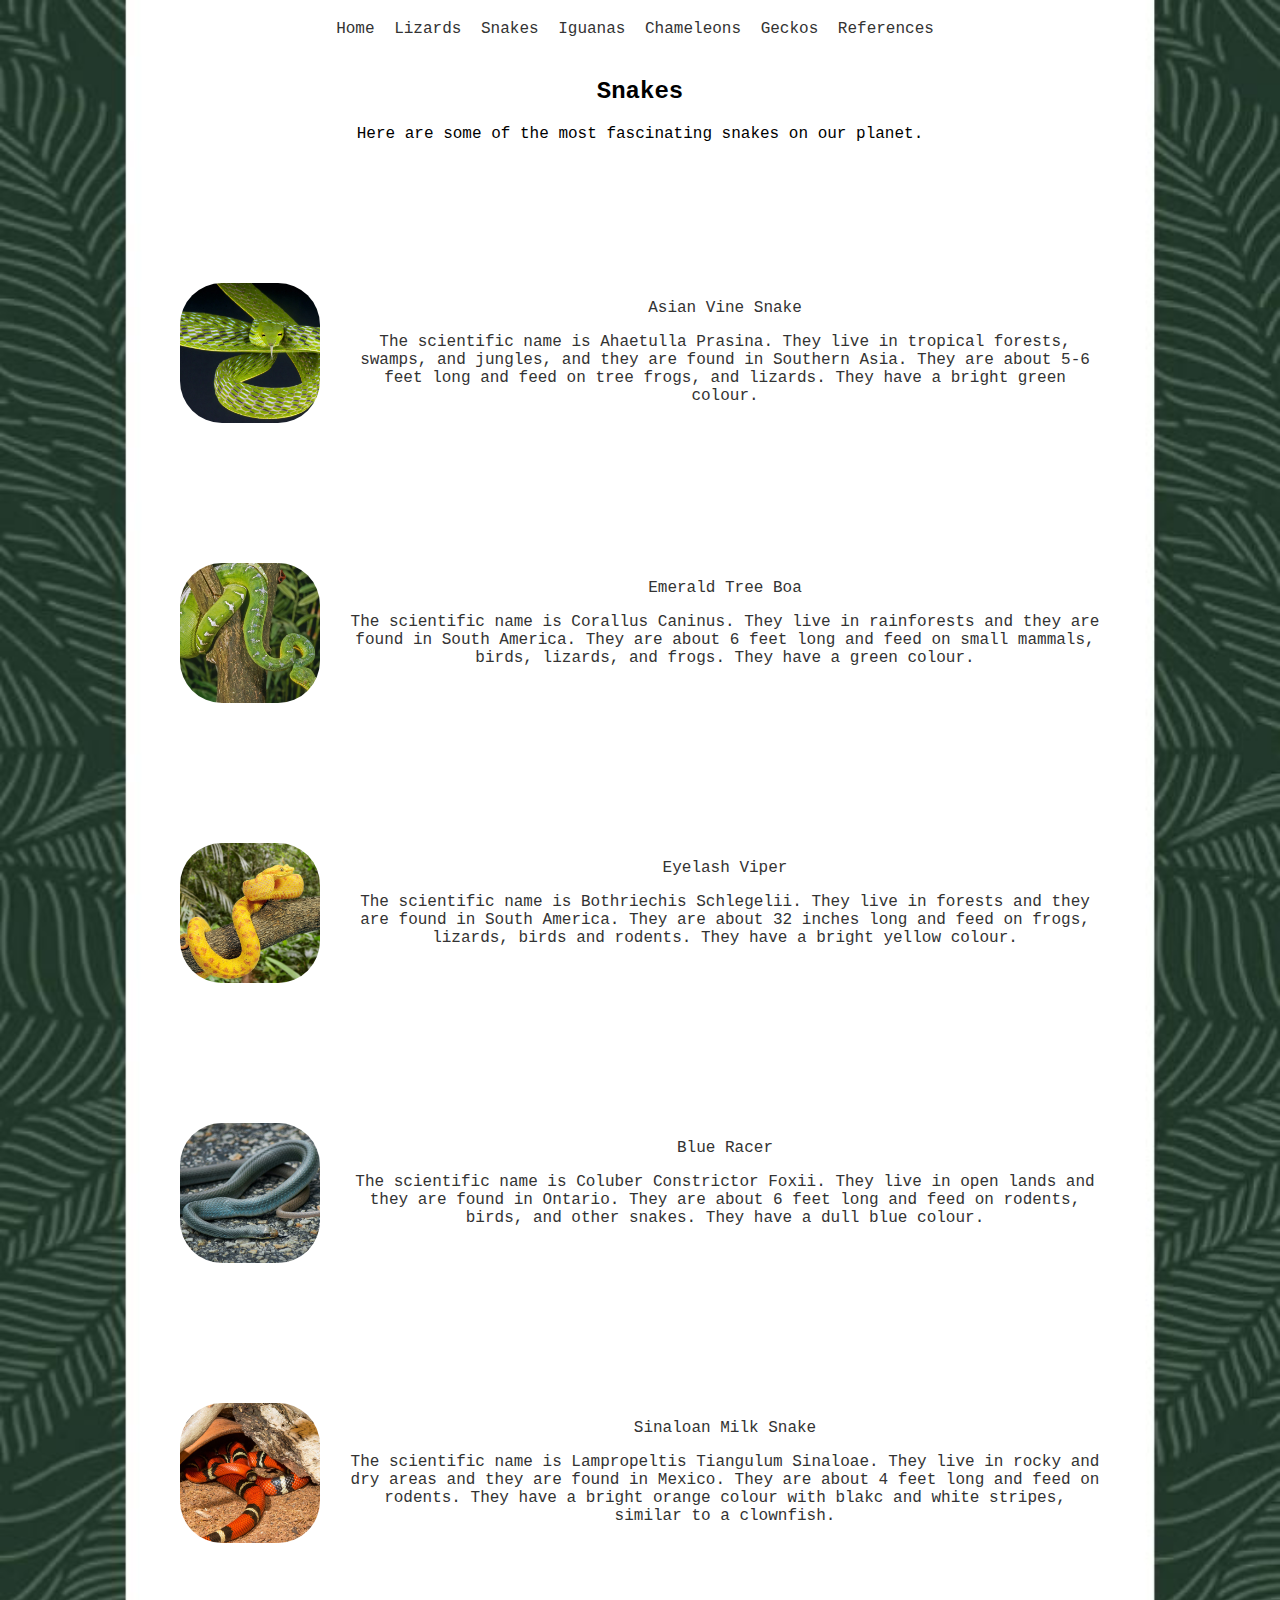
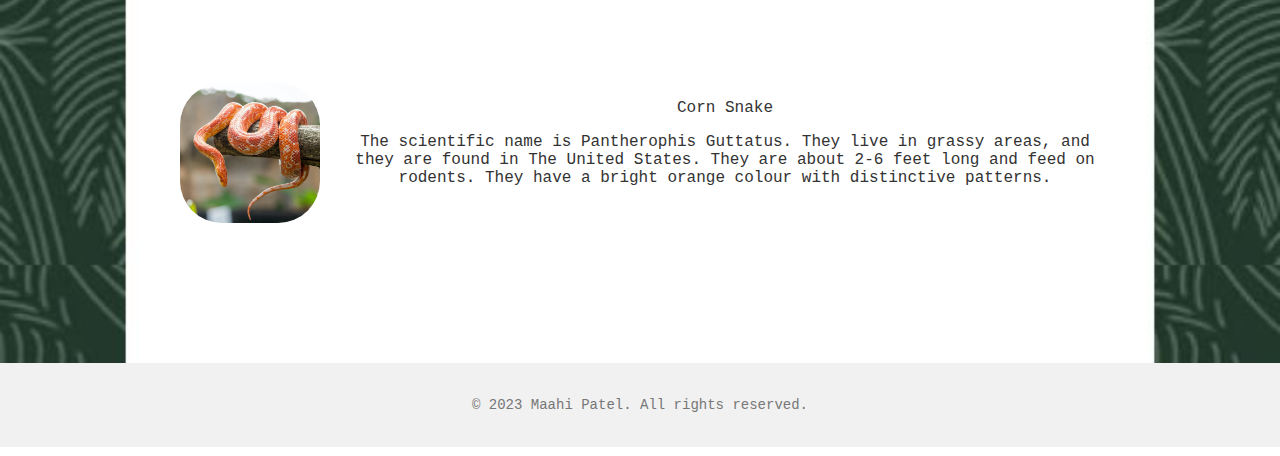
<file: snakes.html>
<!DOCTYPE html>
<html lang="en">

	<head>
	  <meta charset="UTF-8">
	  <meta name="viewport" content="width=device-width, initial-scale=1" />
	  <title>Snakes</title>
	  <link rel="stylesheet" href="style.css">
	</head>
	
	<body>
		<nav>
			<ul>
			  <li><a href="index.html">Home</a></li>
			  <li><a href="lizards.html">Lizards</a></li>
			  <li><a href="snakes.html">Snakes</a></li>
			  <li><a href="iguanas.html">Iguanas</a></li>
			  <li><a href="chameleons.html">Chameleons</a></li>
			  <li><a href="geckos.html">Geckos</a></li>
			  <li><a href="references.html">References</a></li>
			</ul>
		</nav>
		
		<h2>Snakes</h2>
		<p>Here are some of the most fascinating snakes on our planet.</p>
		
		<div class="snake-content">
            <div class="reptile-card">
                <div class="reptile-image">
                    <img src="images/asian_vine_snake.jpeg" alt="Asian Vine Snake" >
                </div>
                <div class="reptile-description">
                    <p>Asian Vine Snake</p>
                    <p>
					The scientific name is Ahaetulla Prasina. They live in tropical forests, 
					swamps, and jungles, and they are found in Southern Asia. They are about 
					5-6 feet long and feed on tree frogs, and lizards. They have a bright 
					green colour.				
					</p>
                </div>
            </div>
			<div class="reptile-card">
                <div class="reptile-image">
                    <img src="images/emerald_tree_boa.jpeg" alt="Emerald Tree Boa" >
                </div>
                <div class="reptile-description">
                    <p>Emerald Tree Boa</p>
                    <p>
                    The scientific name is Corallus Caninus. They live in rainforests and 
					they are found in South America. They are about 6 feet long and feed on 
					small mammals, birds, lizards, and frogs. They have a green colour.
                    </p>
                </div>
            </div>
			<div class="reptile-card">
                <div class="reptile-image">
                    <img src="images/eyelash_viper.jpeg" alt="Eyelash Viper" >
                </div>
                <div class="reptile-description">
                    <p>Eyelash Viper</p>
                    <p>
                    The scientific name is  Bothriechis Schlegelii. They live in forests and 
					they are found in South America. They are about 32 inches long and feed 
					on frogs, lizards, birds and rodents. They have a bright yellow colour.
                    </p>
                </div>
            </div>
			<div class="reptile-card">
                <div class="reptile-image">
                    <img src="images/blue_racer.jpeg" alt="Blue Racer" >
                </div>
                <div class="reptile-description">
                    <p>Blue Racer</p>
                    <p>
                    The scientific name is Coluber Constrictor Foxii. They live in open lands 
					and they are found in Ontario. They are about 6 feet long and feed on rodents, 
					birds, and other snakes. They have a dull blue colour.
                    </p>
                </div>
            </div>
			<div class="reptile-card">
                <div class="reptile-image">
                    <img src="images/milk_snake.jpeg" alt="Milk Snake" >
                </div>
                <div class="reptile-description">
                    <p>Sinaloan Milk Snake</p>
                    <p>
					The scientific name is Lampropeltis Tiangulum Sinaloae. They live in rocky
					and dry areas and they are found in Mexico. They are about 4 feet long and 
					feed on rodents. They have a bright orange colour with blakc and white stripes, 
					similar to a clownfish.
                    </p>
                </div>
            </div>
			<div class="reptile-card">
                <div class="reptile-image">
                    <img src="images/corn_snake.jpeg" alt="Corn Snake" >
                </div>
                <div class="reptile-description">
                    <p>Corn Snake</p>
                    <p>
                    The scientific name is Pantherophis Guttatus. They live in grassy areas, 
					and they are found in The United States. They are about 2-6 feet long and 
					feed on rodents. They have a bright orange colour with distinctive patterns.
                    </p>
                </div>
            </div>
        </div>
		
		<a href = "https://validator.w3.org/nu/?doc=https%3A%2F%2Fpatelmaahi.github.io%2Fhome%2F" <img class = "validator" src = "images/html.png" width = "100" height = "50" alt = "html"/></a>
		<a href = "https://jigsaw.w3.org/css-validator/validator?uri=https%3A%2F%2Fpatelmaahi.github.io%2Fhome%2F&profile=css3svg&usermedium=all&warning=1&vextwarning=&lang=en" <img class = "validator" src = "images/css.png" width = "100" height = "50" alt = "css"/></a>

		<footer class="footer">
		<p> &copy; 2023 Maahi Patel. All rights reserved. </p>
		</footer>
		
	</body>
	 
 </html>
</file>
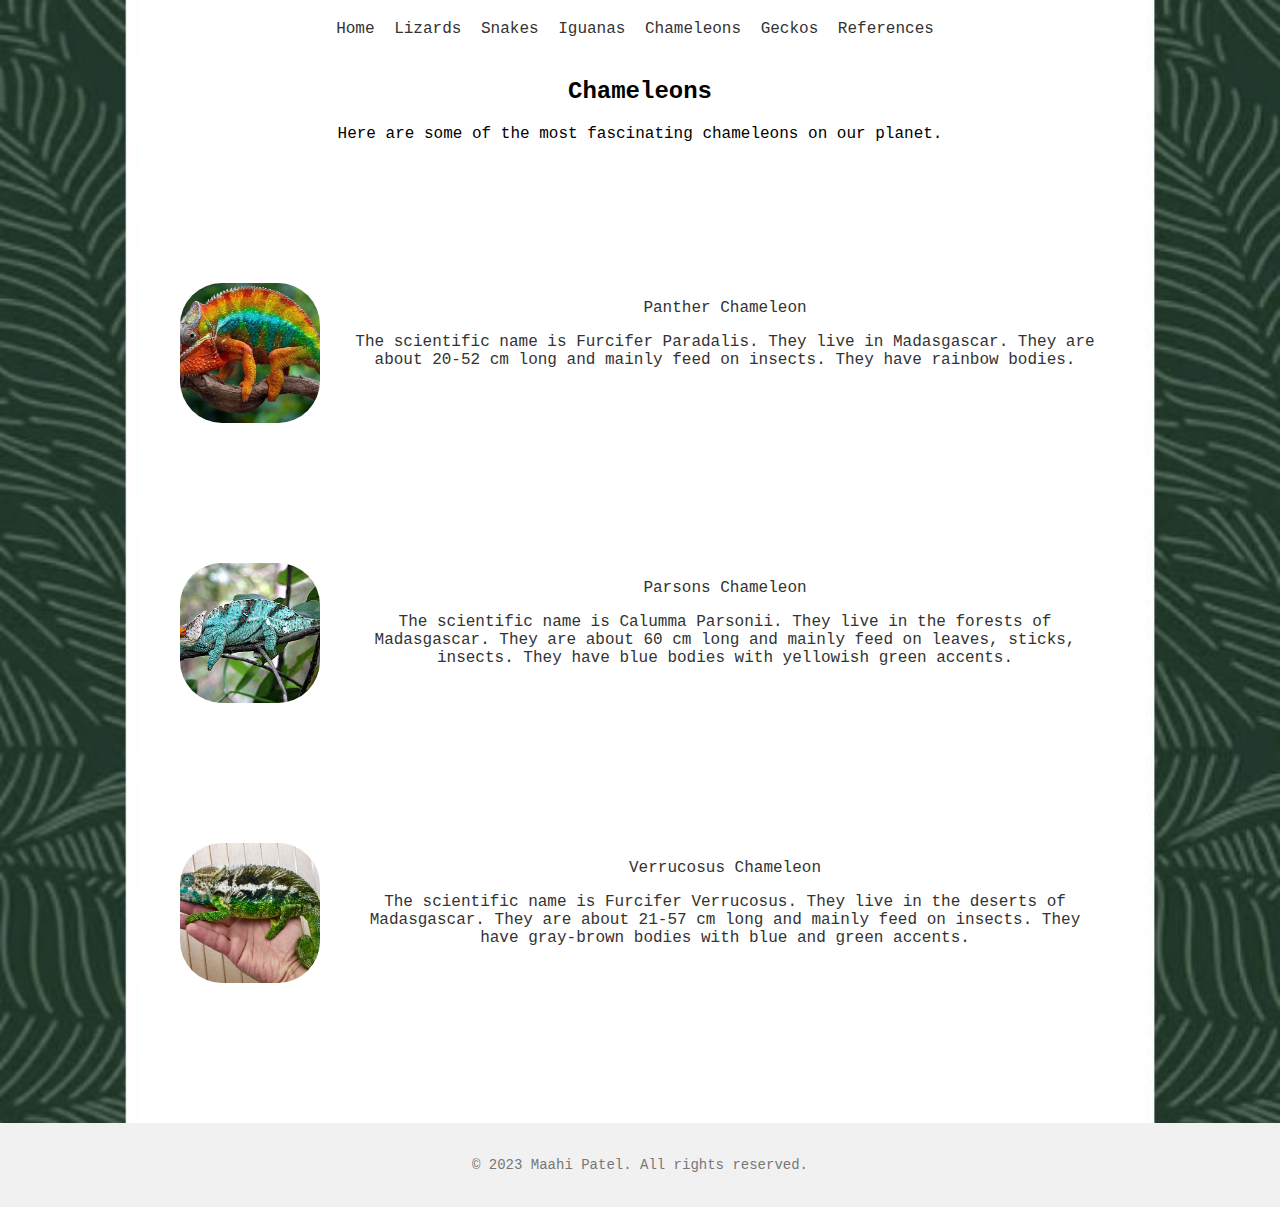
<file: Web Design Culminating/chameleons.html>
<!DOCTYPE html>
<html lang="en">

	<head>
	  <meta charset="UTF-8">
	  <title>Chameleons</title>
	  <link rel="stylesheet" href="style.css">
	</head>
	
	<body>
		<nav>
			<ul>
			  <li><a href="index.html">Home</a></li>
			  <li><a href="lizards.html">Lizards</a></li>
			  <li><a href="snakes.html">Snakes</a></li>
			  <li><a href="iguanas.html">Iguanas</a></li>
			  <li><a href="chameleons.html">Chameleons</a></li>
			  <li><a href="geckos.html">Geckos</a></li>
			  <li><a href="references.html">References</a></li>
			</ul>
		</nav>
		
		<h2>Chameleons</h2>
		<p>Here are some of the most fascinating chameleons on our planet.</p>
		
		<div class="snake-content">
            <div class="reptile-card">
                <div class="reptile-image">
                    <img src="images/panther_chameleon.jpg" alt="Panther Chameleon" >
                </div>
                <div class="reptile-description">
                    <p>Panther Chameleon</p>
                    <p>
                    The scientific name is Furcifer Paradalis. They live in Madasgascar.
					They are about 20-52 cm long and mainly feed on insects. 
					They have rainbow bodies.
                    </p>
                </div>
            </div>
			<div class="reptile-card">
                <div class="reptile-image">
                    <img src="images/parsons_chameleon.jpg" alt="Parsons Chameleon" >
                </div>
                <div class="reptile-description">
                    <p>Parsons Chameleon</p>
                    <p>
                    The scientific name is Calumma Parsonii. They live in the forests of Madasgascar.
					They are about 60 cm long and mainly feed on leaves, sticks, insects. 
					They have blue bodies with yellowish green accents.
                    </p>
                </div>
            </div>
			<div class="reptile-card">
                <div class="reptile-image">
                    <img src="images/verrucosus_chameleon.jpg" alt="Verrucosus Chameleon" >
                </div>
                <div class="reptile-description">
                    <p>Verrucosus Chameleon</p>
                    <p>
                    The scientific name is Furcifer Verrucosus. They live in the deserts of Madasgascar.
					They are about 21-57 cm long and mainly feed on insects. They have gray-brown bodies 
					with blue and green accents.
                    </p>
                </div>
            </div>
        </div>

		<footer class="footer">
		<p> &copy; 2023 Maahi Patel. All rights reserved. </p>
		</footer>
		
	</body>
	 
 </html>
</file>
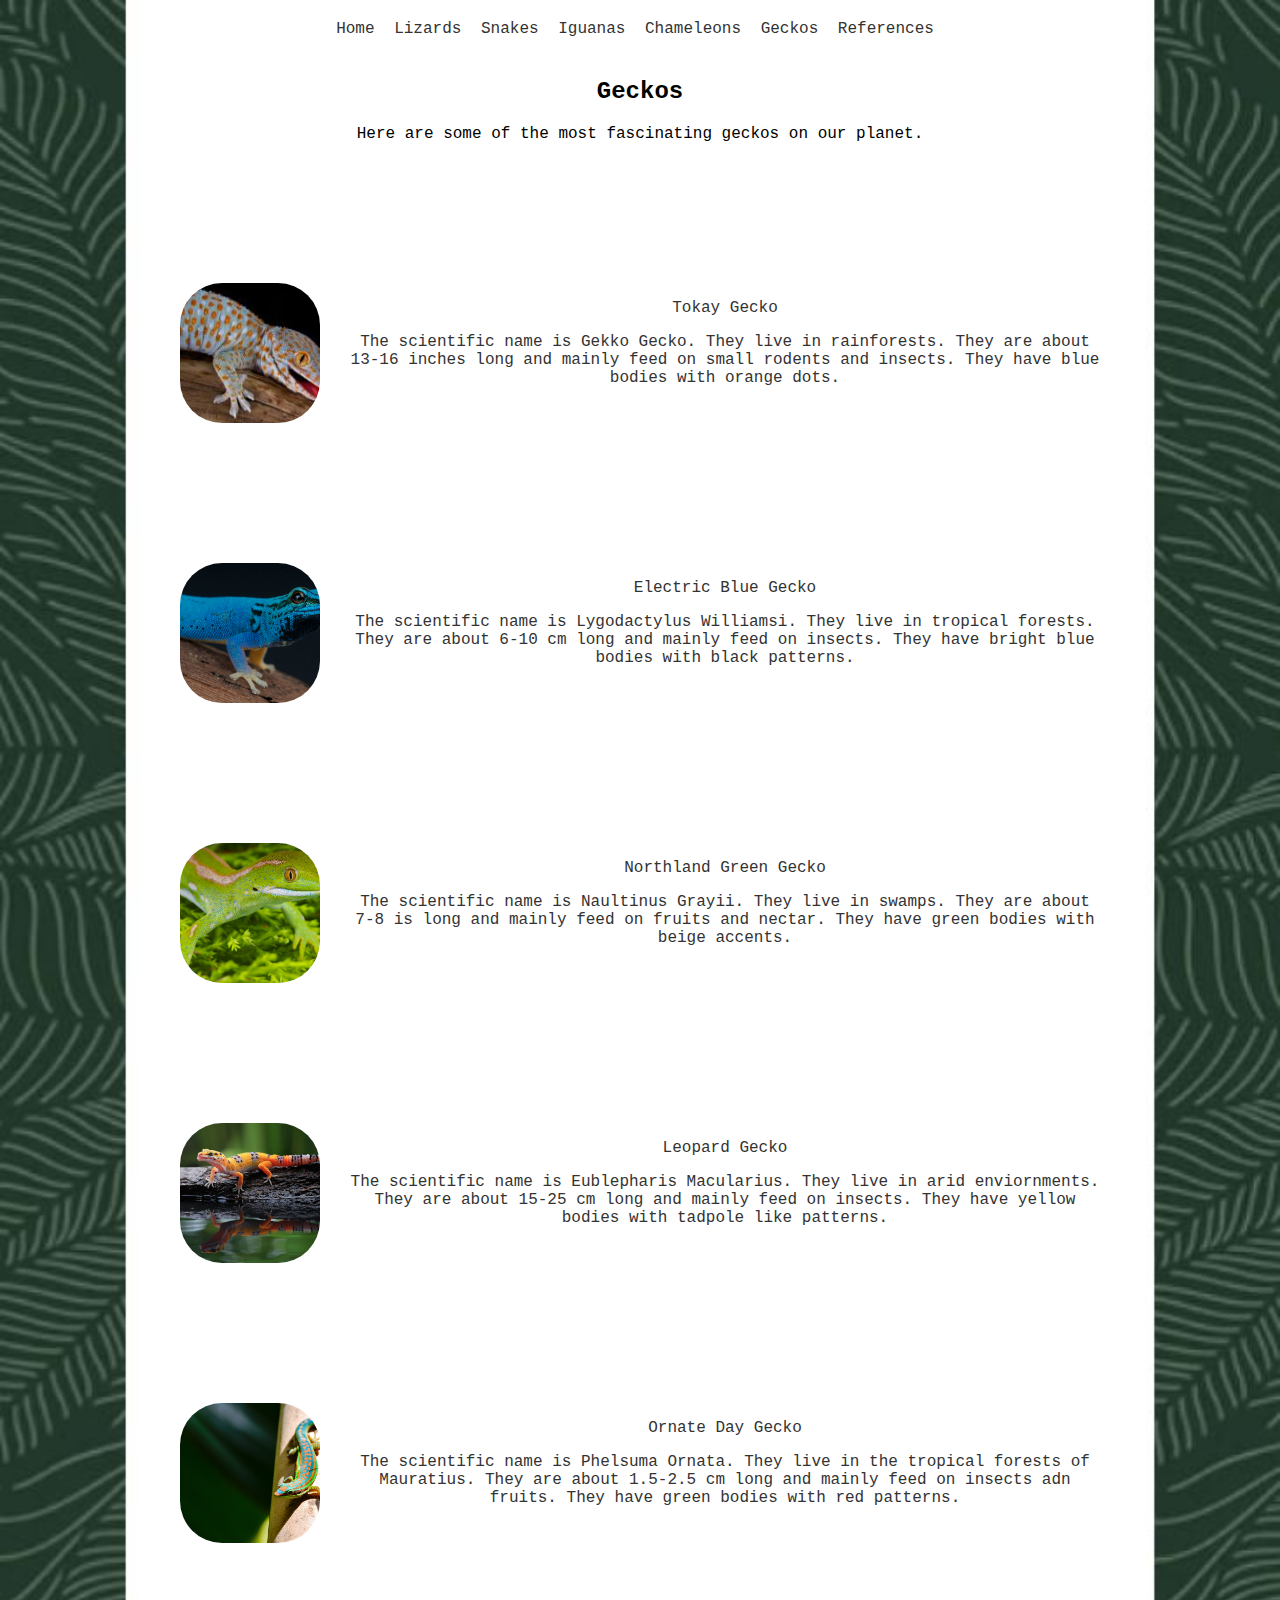
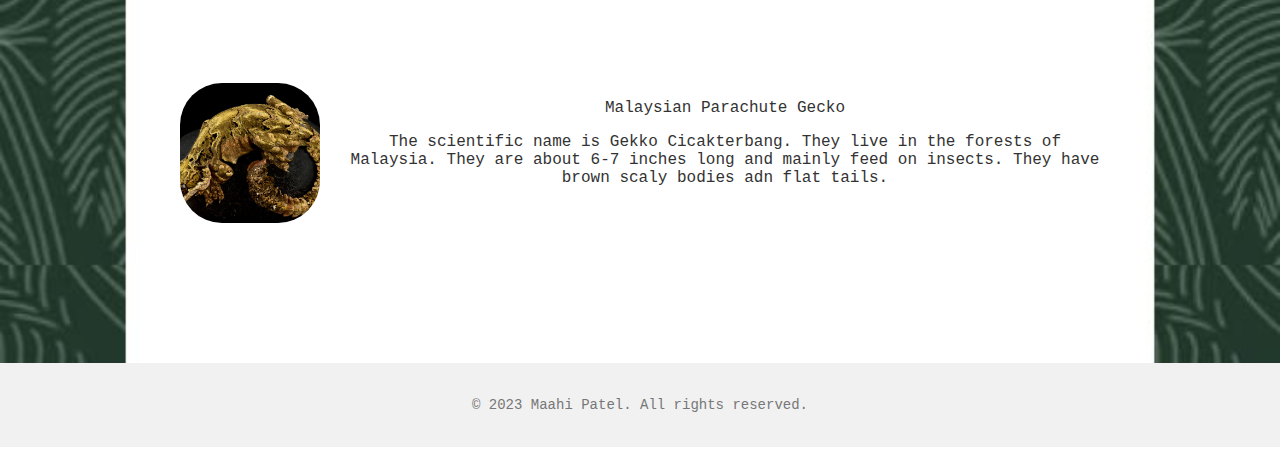
<file: Web Design Culminating/geckos.html>
<!DOCTYPE html>
<html lang="en">

	<head>
	  <meta charset="UTF-8">
	  <title>Geckos</title>
	  <link rel="stylesheet" href="style.css">
	</head>
	
	<body>
		<nav>
			<ul>
			  <li><a href="index.html">Home</a></li>
			  <li><a href="lizards.html">Lizards</a></li>
			  <li><a href="snakes.html">Snakes</a></li>
			  <li><a href="iguanas.html">Iguanas</a></li>
			  <li><a href="chameleons.html">Chameleons</a></li>
			  <li><a href="geckos.html">Geckos</a></li>
			  <li><a href="references.html">References</a></li>
			</ul>
		</nav>
		
		<h2>Geckos</h2>
		<p>Here are some of the most fascinating geckos on our planet.</p>
		
		<div class="snake-content">
            <div class="reptile-card">
                <div class="reptile-image">
                    <img src="images/tokay_gecko.jpg" alt="Tokay Gecko" >
                </div>
                <div class="reptile-description">
                    <p>Tokay Gecko</p>
                    <p>
                    The scientific name is Gekko Gecko. They live in rainforests.
					They are about 13-16 inches long and mainly feed on small rodents and insects. 
					They have blue bodies with orange dots.
                    </p>
                </div>
            </div>
			<div class="reptile-card">
                <div class="reptile-image">
                    <img src="images/electric_blue_gecko.jpeg" alt="Electric Blue Gecko" >
                </div>
                <div class="reptile-description">
                    <p>Electric Blue Gecko</p>
                    <p>
                    The scientific name is Lygodactylus Williamsi. They live in tropical forests.
					They are about 6-10 cm long and mainly feed on insects. 
					They have bright blue bodies with black patterns.
                    </p>
                </div>
            </div>
			<div class="reptile-card">
                <div class="reptile-image">
                    <img src="images/northland_green_gecko.jpeg" alt="Northland Green Gecko" >
                </div>
                <div class="reptile-description">
                    <p>Northland Green Gecko</p>
                    <p>
                    The scientific name is Naultinus Grayii. They live in swamps.
					They are about 7-8 is long and mainly feed on fruits and nectar. 
					They have green bodies with beige accents.
                    </p>
                </div>
            </div>
			<div class="reptile-card">
                <div class="reptile-image">
                    <img src="images/leopard_gecko.jpeg" alt="Leopard Gecko" >
                </div>
                <div class="reptile-description">
                    <p>Leopard Gecko</p>
                    <p>
                    The scientific name is Eublepharis Macularius. They live in arid enviornments.
					They are about 15-25 cm long and mainly feed on insects. 
					They have yellow bodies with tadpole like patterns.
                    </p>
                </div>
            </div>
			<div class="reptile-card">
                <div class="reptile-image">
                    <img src="images/ornate_day_gecko.jpeg" alt="Ornate Day Gecko" >
                </div>
                <div class="reptile-description">
                    <p>Ornate Day Gecko</p>
                    <p>
                    The scientific name is Phelsuma Ornata. They live in the tropical forests of Mauratius.
					They are about 1.5-2.5 cm long and mainly feed on insects adn fruits. 
					They have green bodies with red patterns.
                    </p>
                </div>
            </div>
			<div class="reptile-card">
                <div class="reptile-image">
                    <img src="images/malaysian_parachute_gecko.jpeg" alt="Malaysian Parachute Gecko" >
                </div>
                <div class="reptile-description">
                    <p>Malaysian Parachute Gecko</p>
                    <p>
                    The scientific name is Gekko Cicakterbang. They live in the forests of Malaysia.
					They are about 6-7 inches long and mainly feed on insects. 
					They have brown scaly bodies adn flat tails.
                    </p>
                </div>
            </div>
        </div>

		<footer class="footer">
		<p> &copy; 2023 Maahi Patel. All rights reserved. </p>
		</footer>
		
	</body>
	 
 </html>
</file>
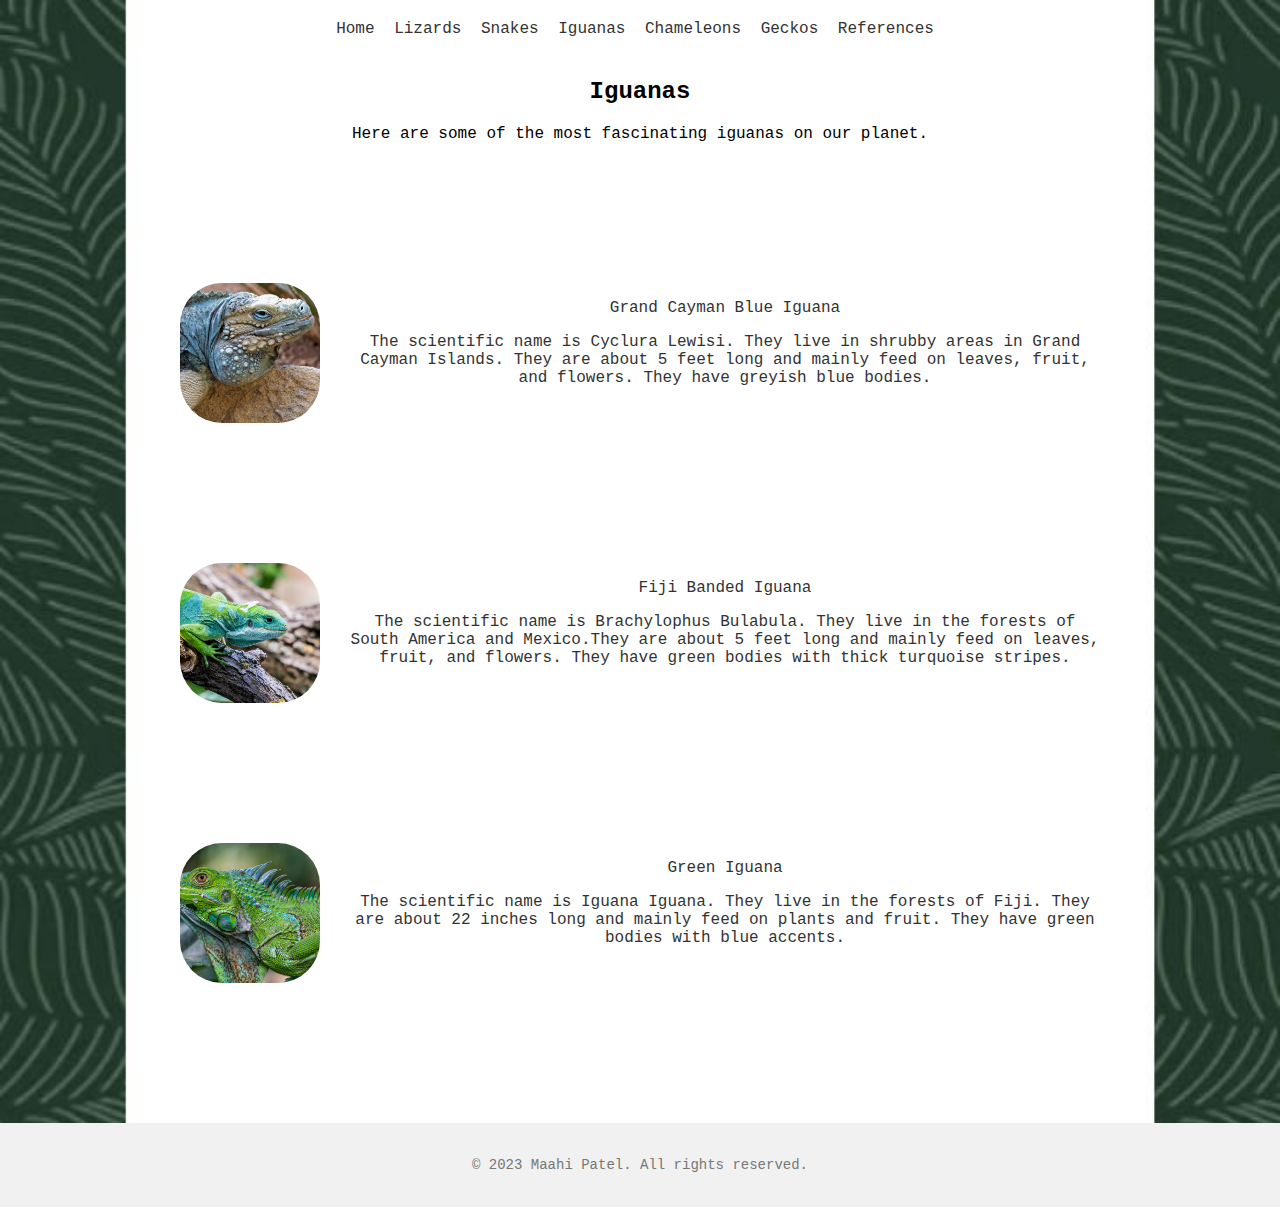
<file: Web Design Culminating/iguanas.html>
<!DOCTYPE html>
<html lang="en">

	<head>
	  <meta charset="UTF-8">
	  <title>Iguanas</title>
	  <link rel="stylesheet" href="style.css">
	</head>
	
	<body>
		<nav>
			<ul>
			  <li><a href="index.html">Home</a></li>
			  <li><a href="lizards.html">Lizards</a></li>
			  <li><a href="snakes.html">Snakes</a></li>
			  <li><a href="iguanas.html">Iguanas</a></li>
			  <li><a href="chameleons.html">Chameleons</a></li>
			  <li><a href="geckos.html">Geckos</a></li>
			  <li><a href="references.html">References</a></li>
			</ul>
		</nav>
		
		<h2>Iguanas</h2>
		<p>Here are some of the most fascinating iguanas on our planet.</p>
		
		<div class="snake-content">
            <div class="reptile-card">
                <div class="reptile-image">
                    <img src="images/blue_iguana.jpg" alt="Blue Iguana" >
                </div>
                <div class="reptile-description">
                    <p>Grand Cayman Blue Iguana</p>
                    <p>
                    The scientific name is Cyclura Lewisi. They live in shrubby areas in Grand
					Cayman Islands. They are about 5 feet long and mainly feed on leaves, fruit, 
					and flowers. They have greyish blue bodies.
                    </p>
                </div>
            </div>
			<div class="reptile-card">
                <div class="reptile-image">
                    <img src="images/fiji_banded_iguana.jpeg" alt="Fiji Banded Iguana" >
                </div>
                <div class="reptile-description">
                    <p>Fiji Banded Iguana</p>
                    <p>
                    The scientific name is Brachylophus Bulabula. They live in the forests of 
					South America and Mexico.They are about 5 feet long and mainly feed on leaves, fruit, 
					and flowers. They have green bodies with thick turquoise stripes.
                    </p>
                </div>
            </div>
			<div class="reptile-card">
                <div class="reptile-image">
                    <img src="images/green_iguana.jpeg" alt="Green Iguana" >
                </div>
                <div class="reptile-description">
                    <p>Green Iguana</p>
                    <p>
                    The scientific name is Iguana Iguana. They live in the forests of Fiji.
					They are about 22 inches long and mainly feed on plants and fruit. 
					They have green bodies with blue accents.
                    </p>
                </div>
            </div>
        </div>

		<footer class="footer">
		<p> &copy; 2023 Maahi Patel. All rights reserved. </p>
		</footer>
		
	</body>
	 
 </html>
</file>
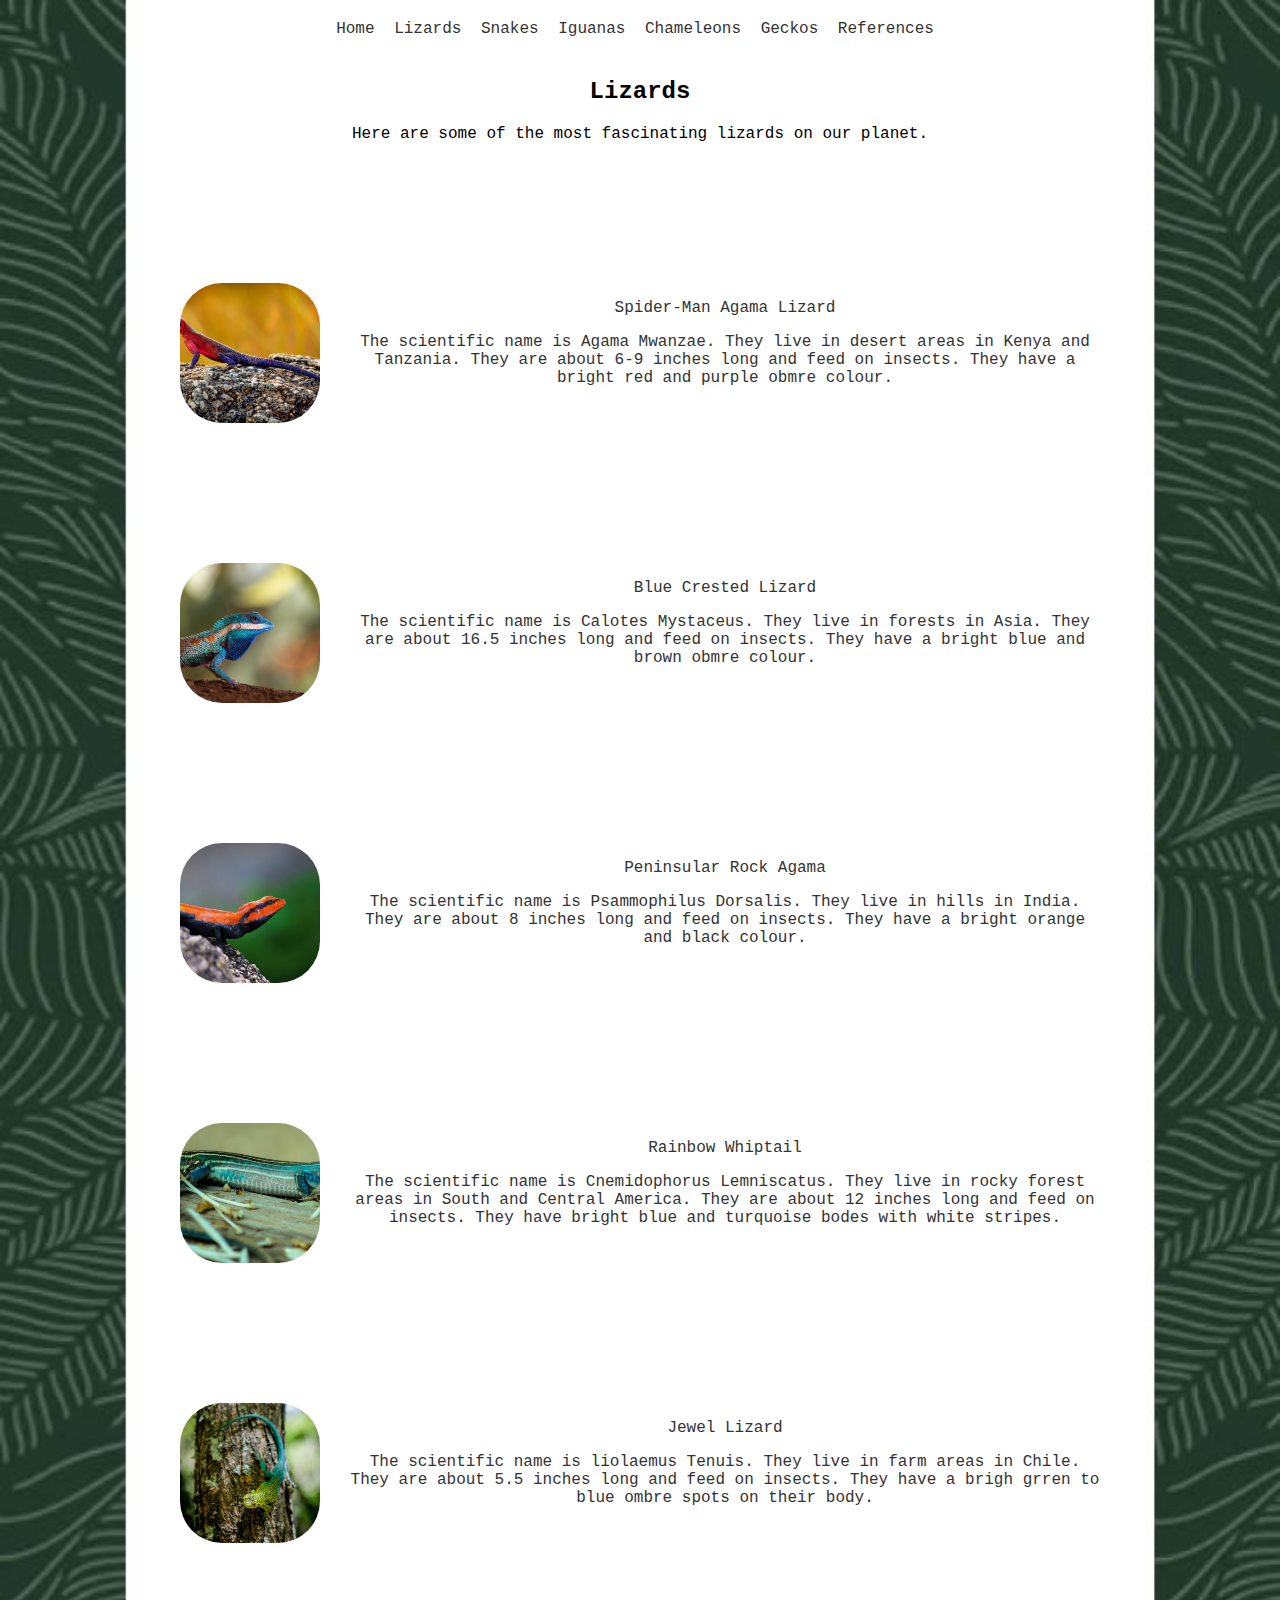
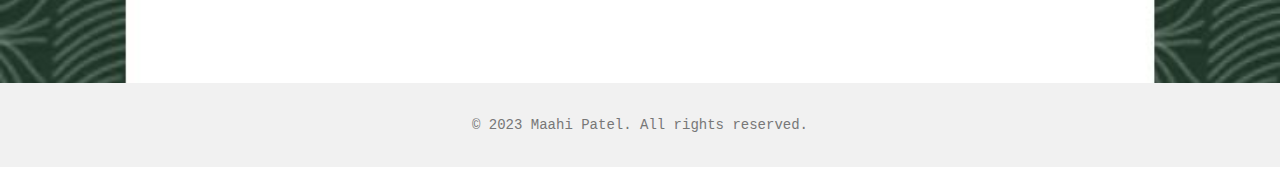
<file: Web Design Culminating/lizards.html>
<!DOCTYPE html>
<html lang="en">

	<head>
	  <meta charset="UTF-8">
	  <title>Lizards</title>
	  <link rel="stylesheet" href="style.css">
	</head>
	
	<body>
		<nav>
			<ul>
			  <li><a href="index.html">Home</a></li>
			  <li><a href="lizards.html">Lizards</a></li>
			  <li><a href="snakes.html">Snakes</a></li>
			  <li><a href="iguanas.html">Iguanas</a></li>
			  <li><a href="chameleons.html">Chameleons</a></li>
			  <li><a href="geckos.html">Geckos</a></li>
			  <li><a href="references.html">References</a></li>
			</ul>
		</nav>
		
		<h2>Lizards</h2>
		<p>Here are some of the most fascinating lizards on our planet.</p>
		
		<div class="snake-content">
			<div class="reptile-card">
                <div class="reptile-image">
                    <img src="images/spider_man_agama_lizard.jpeg" alt="Spider-Man Agama Lizard" >
                </div>
                <div class="reptile-description">
                    <p>Spider-Man Agama Lizard</p>
                    <p>
                    The scientific name is Agama Mwanzae. They live in desert areas in Kenya 
					and Tanzania. They are about 6-9 inches long and feed on insects. They 
					have a bright red and purple obmre colour.
                    </p>
                </div>
            </div>
			<div class="reptile-card">
                <div class="reptile-image">
                    <img src="images/blue_crested_lizard.jpeg" alt="Blue Crested Lizard" >
                </div>
                <div class="reptile-description">
                    <p>Blue Crested Lizard</p>
                    <p>
                    The scientific name is Calotes Mystaceus. They live in forests in Asia.
					They are about 16.5 inches long and feed on insects. They have a bright 
					blue and brown obmre colour.
                    </p>
                </div>
            </div>
			<div class="reptile-card">
                <div class="reptile-image">
                    <img src="images/peninsular_rock_agama.jpeg" alt="Peninsular Rock Agama" >
                </div>
                <div class="reptile-description">
                    <p>Peninsular Rock Agama</p>
                    <p>
                    The scientific name is Psammophilus Dorsalis. They live in hills in India. 
					They are about 8 inches long and feed on insects. They have a bright orange and black colour.
                    </p>
                </div>
            </div>
			<div class="reptile-card">
                <div class="reptile-image">
                    <img src="images/rainbow_whiptail.jpeg" alt="Rainbow Whiptail" >
                </div>
                <div class="reptile-description">
                    <p>Rainbow Whiptail</p>
                    <p>
                    The scientific name is Cnemidophorus Lemniscatus. They live in rocky forest areas in South 
					and Central America. They are about 12 inches long and feed on insects. They have bright blue 
					and turquoise bodes with white stripes.
                    </p>
                </div>
            </div>
			<div class="reptile-card">
                <div class="reptile-image">
                    <img src="images/jewel_lizard.jpeg" alt="Jewel Lizard" >
                </div>
                <div class="reptile-description">
                    <p>Jewel Lizard</p>
                    <p>
                    The scientific name is liolaemus Tenuis. They live in farm areas in Chile. 
					They are about 5.5 inches long and feed on insects. They 
					have a brigh grren to blue ombre spots on their body.
                    </p>
                </div>
            </div>
        </div>

		<footer class="footer">
		<p> &copy; 2023 Maahi Patel. All rights reserved. </p>
		</footer>
		
	</body>
	 
 </html>
</file>
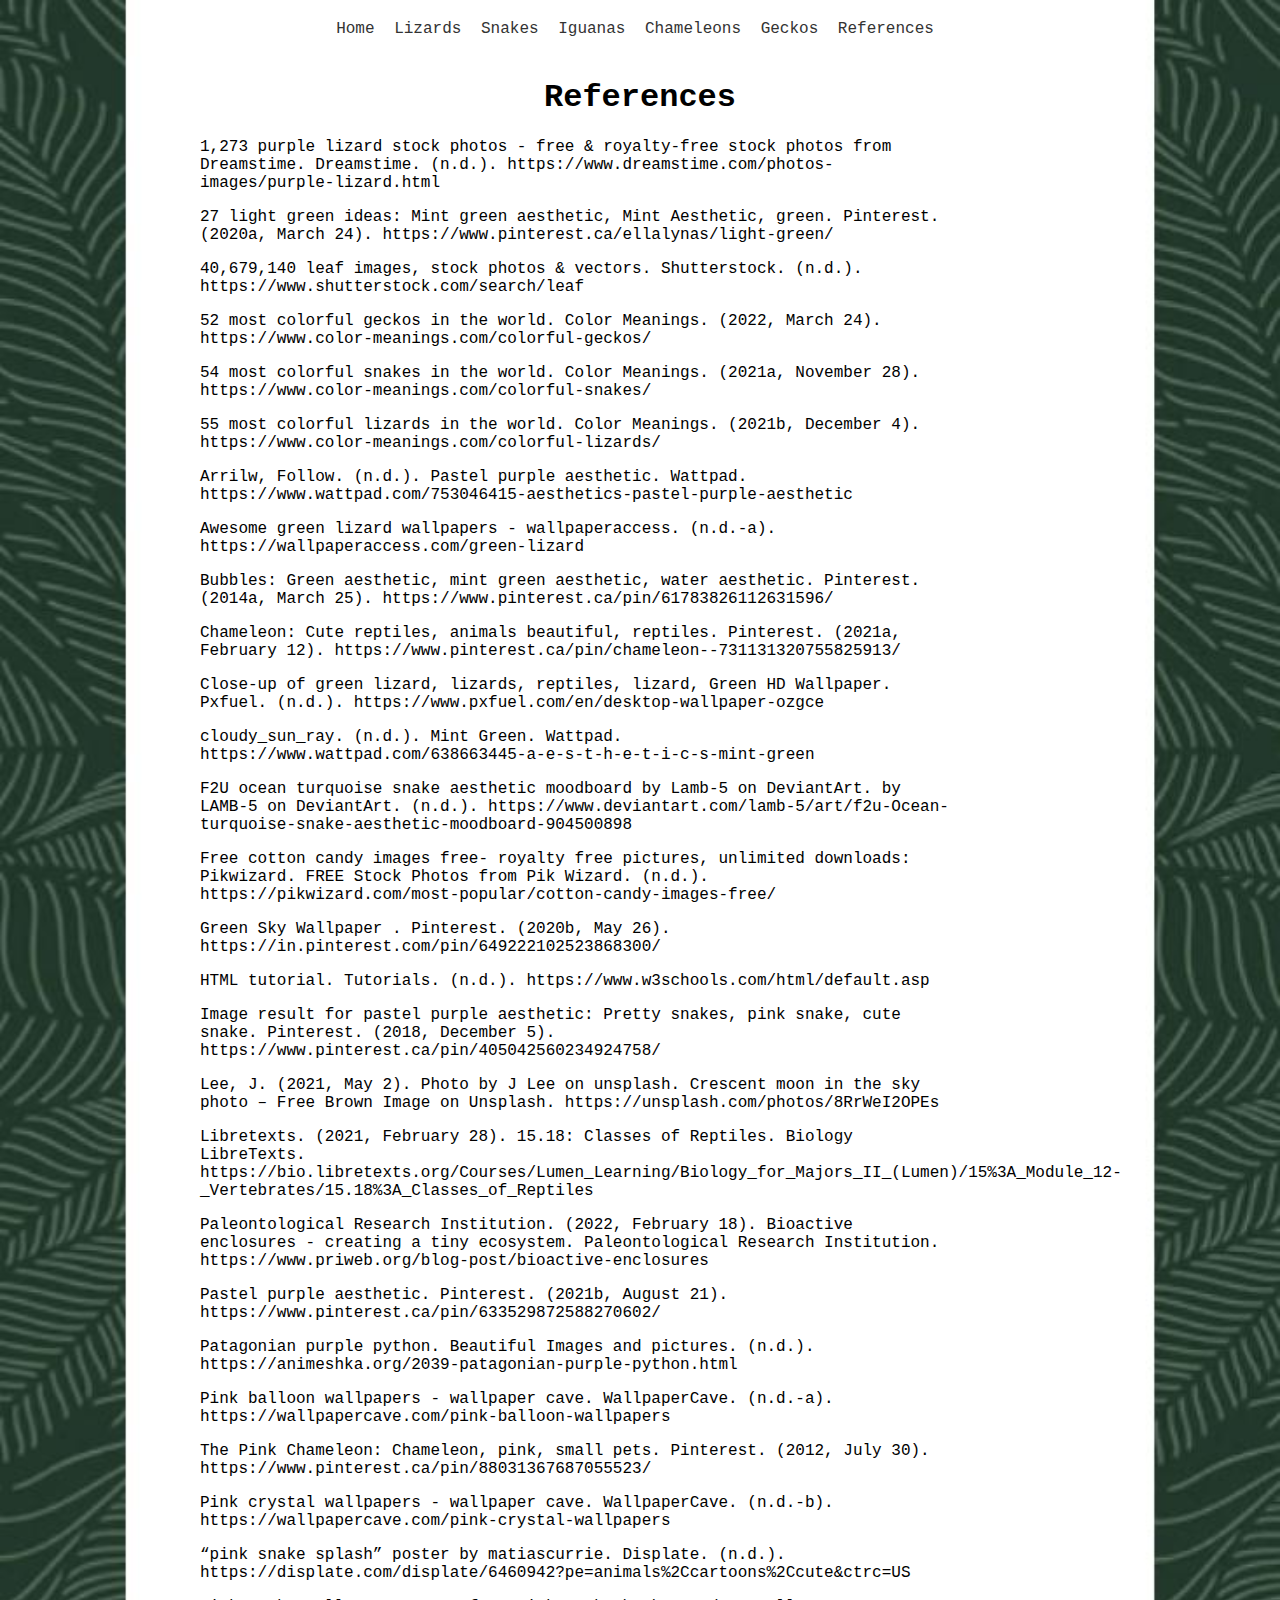
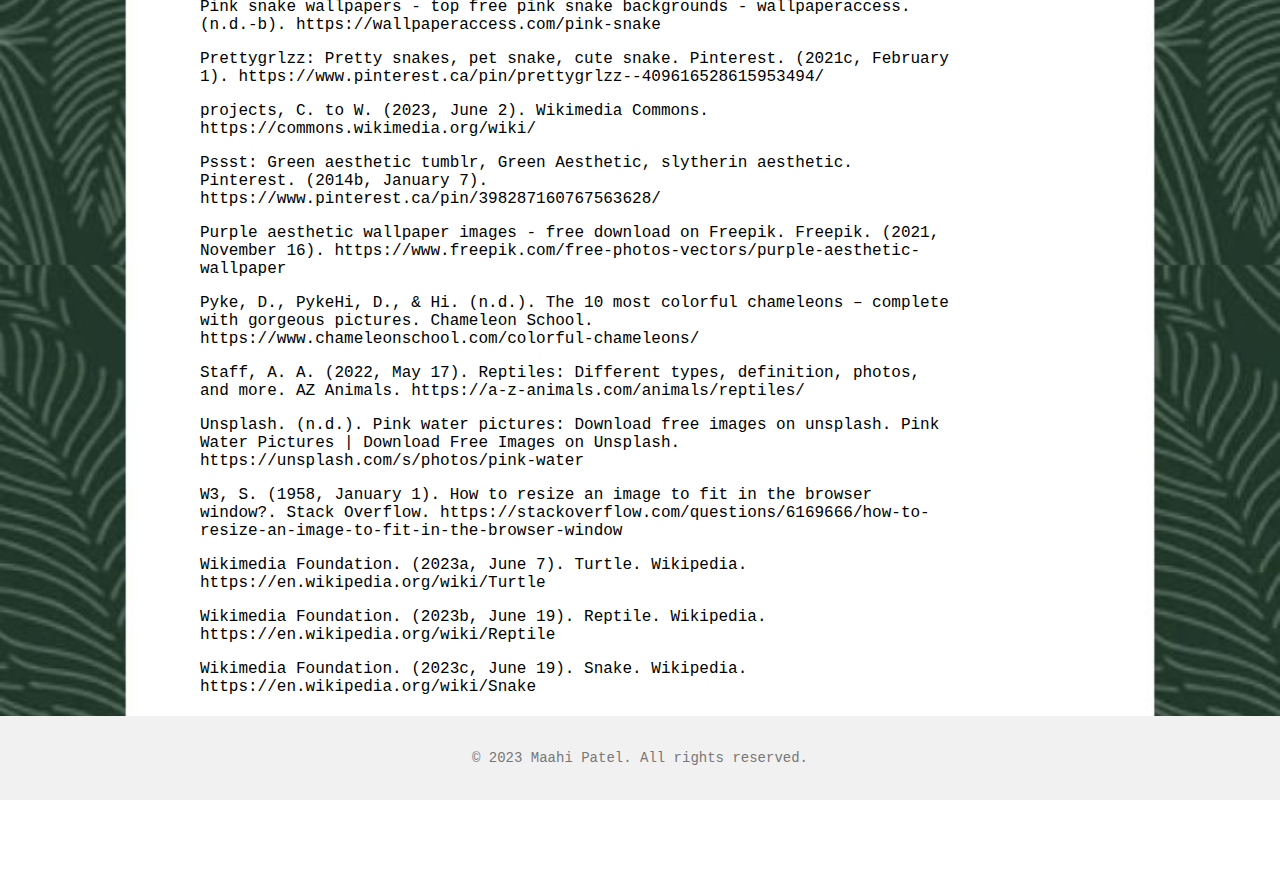
<file: Web Design Culminating/references.html>
<!DOCTYPE html>
<html lang="en">

	<head>
		<meta charset="UTF-8">
	  <title>References</title>
	  <link rel="stylesheet" href="style.css">
	</head>
	
	<body>
		<nav>
			<ul>
			  <li><a href="index.html">Home</a></li>
			  <li><a href="lizards.html">Lizards</a></li>
			  <li><a href="snakes.html">Snakes</a></li>
			  <li><a href="iguanas.html">Iguanas</a></li>
			  <li><a href="chameleons.html">Chameleons</a></li>
			  <li><a href="geckos.html">Geckos</a></li>
			  <li><a href="references.html">References</a></li>
			</ul>
		</nav>
		
		<h1>References</h1>
		
		<div class = "references">
			<p>
			1,273 purple lizard stock photos - free &amp; royalty-free stock photos from Dreamstime. Dreamstime. (n.d.). https://www.dreamstime.com/photos-images/purple-lizard.html 
			</p>
			<p>
			27 light green ideas: Mint green aesthetic, Mint Aesthetic, green. Pinterest. (2020a, March 24). https://www.pinterest.ca/ellalynas/light-green/ 
			</p>
			<p>
			40,679,140 leaf images, stock photos &amp; vectors. Shutterstock. (n.d.). https://www.shutterstock.com/search/leaf 
			</p>
			<p>
			52 most colorful geckos in the world. Color Meanings. (2022, March 24). https://www.color-meanings.com/colorful-geckos/ 
			</p>
			<p>
			54 most colorful snakes in the world. Color Meanings. (2021a, November 28). https://www.color-meanings.com/colorful-snakes/ 
			</p>
			<p>
			55 most colorful lizards in the world. Color Meanings. (2021b, December 4). https://www.color-meanings.com/colorful-lizards/ 
			</p>
			<p>
			Arrilw, Follow. (n.d.). Pastel purple aesthetic. Wattpad. https://www.wattpad.com/753046415-aesthetics-pastel-purple-aesthetic 
			</p>
			<p>
			Awesome green lizard wallpapers - wallpaperaccess. (n.d.-a). https://wallpaperaccess.com/green-lizard 
			</p>
			<p>
			Bubbles: Green aesthetic, mint green aesthetic, water aesthetic. Pinterest. (2014a, March 25). https://www.pinterest.ca/pin/61783826112631596/ 
			</p>
			<p>
			Chameleon: Cute reptiles, animals beautiful, reptiles. Pinterest. (2021a, February 12). https://www.pinterest.ca/pin/chameleon--731131320755825913/ 
			</p>
			<p>
			Close-up of green lizard, lizards, reptiles, lizard, Green HD Wallpaper. Pxfuel. (n.d.). https://www.pxfuel.com/en/desktop-wallpaper-ozgce 
			</p>
			<p>
			cloudy_sun_ray. (n.d.). Mint Green. Wattpad. https://www.wattpad.com/638663445-a-e-s-t-h-e-t-i-c-s-mint-green 
			</p>
			<p>
			F2U ocean turquoise snake aesthetic moodboard by Lamb-5 on DeviantArt. by LAMB-5 on DeviantArt. (n.d.). https://www.deviantart.com/lamb-5/art/f2u-Ocean-turquoise-snake-aesthetic-moodboard-904500898 
			</p>
			<p>
			Free cotton candy images free- royalty free pictures, unlimited downloads: Pikwizard. FREE Stock Photos from Pik Wizard. (n.d.). https://pikwizard.com/most-popular/cotton-candy-images-free/ 
			</p>
			<p>
			Green Sky Wallpaper . Pinterest. (2020b, May 26). https://in.pinterest.com/pin/649222102523868300/ 
			</p>
			<p>
			HTML tutorial. Tutorials. (n.d.). https://www.w3schools.com/html/default.asp 
			</p>
			<p>
			Image result for pastel purple aesthetic: Pretty snakes, pink snake, cute snake. Pinterest. (2018, December 5). https://www.pinterest.ca/pin/405042560234924758/ 
			</p>
			<p>
			Lee, J. (2021, May 2). Photo by J Lee on unsplash. Crescent moon in the sky photo – Free Brown Image on Unsplash. https://unsplash.com/photos/8RrWeI2OPEs 
			</p>
			<p>
			Libretexts. (2021, February 28). 15.18: Classes of Reptiles. Biology LibreTexts. https://bio.libretexts.org/Courses/Lumen_Learning/Biology_for_Majors_II_(Lumen)/15%3A_Module_12-_Vertebrates/15.18%3A_Classes_of_Reptiles 
			</p>
			<p>
			Paleontological Research Institution. (2022, February 18). Bioactive enclosures - creating a tiny ecosystem. Paleontological Research Institution. https://www.priweb.org/blog-post/bioactive-enclosures 
			</p>
			<p>
			Pastel purple aesthetic. Pinterest. (2021b, August 21). https://www.pinterest.ca/pin/633529872588270602/ 
			</p>
			<p>
			Patagonian purple python. Beautiful Images and pictures. (n.d.). https://animeshka.org/2039-patagonian-purple-python.html 
			</p>
			<p>
			Pink balloon wallpapers - wallpaper cave. WallpaperCave. (n.d.-a). https://wallpapercave.com/pink-balloon-wallpapers 
			</p>
			<p>
			The Pink Chameleon: Chameleon, pink, small pets. Pinterest. (2012, July 30). https://www.pinterest.ca/pin/88031367687055523/ 
			</p>
			<p>
			Pink crystal wallpapers - wallpaper cave. WallpaperCave. (n.d.-b). https://wallpapercave.com/pink-crystal-wallpapers 
			</p>
			<p>
			“pink snake splash” poster by matiascurrie. Displate. (n.d.). https://displate.com/displate/6460942?pe=animals%2Ccartoons%2Ccute&amp;ctrc=US 
			</p>
			<p>
			Pink snake wallpapers - top free pink snake backgrounds - wallpaperaccess. (n.d.-b). https://wallpaperaccess.com/pink-snake 
			</p>
			<p>
			Prettygrlzz: Pretty snakes, pet snake, cute snake. Pinterest. (2021c, February 1). https://www.pinterest.ca/pin/prettygrlzz--409616528615953494/ 
			</p>
			<p>
			projects, C. to W. (2023, June 2). Wikimedia Commons. https://commons.wikimedia.org/wiki/ 
			</p>
			<p>
			Pssst: Green aesthetic tumblr, Green Aesthetic, slytherin aesthetic. Pinterest. (2014b, January 7). https://www.pinterest.ca/pin/398287160767563628/ 
			</p>
			<p>
			Purple aesthetic wallpaper images - free download on Freepik. Freepik. (2021, November 16). https://www.freepik.com/free-photos-vectors/purple-aesthetic-wallpaper 
			</p>
			<p>
			Pyke, D., PykeHi, D., &amp; Hi. (n.d.). The 10 most colorful chameleons – complete with gorgeous pictures. Chameleon School. https://www.chameleonschool.com/colorful-chameleons/ 
			</p>
			<p>
			Staff, A. A. (2022, May 17). Reptiles: Different types, definition, photos, and more. AZ Animals. https://a-z-animals.com/animals/reptiles/ 
			</p>
			<p>
			Unsplash. (n.d.). Pink water pictures: Download free images on unsplash. Pink Water Pictures | Download Free Images on Unsplash. https://unsplash.com/s/photos/pink-water 
			</p>
			<p>
			W3, S. (1958, January 1). How to resize an image to fit in the browser window?. Stack Overflow. https://stackoverflow.com/questions/6169666/how-to-resize-an-image-to-fit-in-the-browser-window 
			</p>
			<p>
			Wikimedia Foundation. (2023a, June 7). Turtle. Wikipedia. https://en.wikipedia.org/wiki/Turtle 
			</p>
			<p>
			Wikimedia Foundation. (2023b, June 19). Reptile. Wikipedia. https://en.wikipedia.org/wiki/Reptile 
			</p>
			<p>
			Wikimedia Foundation. (2023c, June 19). Snake. Wikipedia. https://en.wikipedia.org/wiki/Snake 
			</p>
		</div>
		
		<footer class="footer">
		<p> &copy; 2023 Maahi Patel. All rights reserved. </p>
		</footer>
	  	
	</body>
	
 </html>
</file>
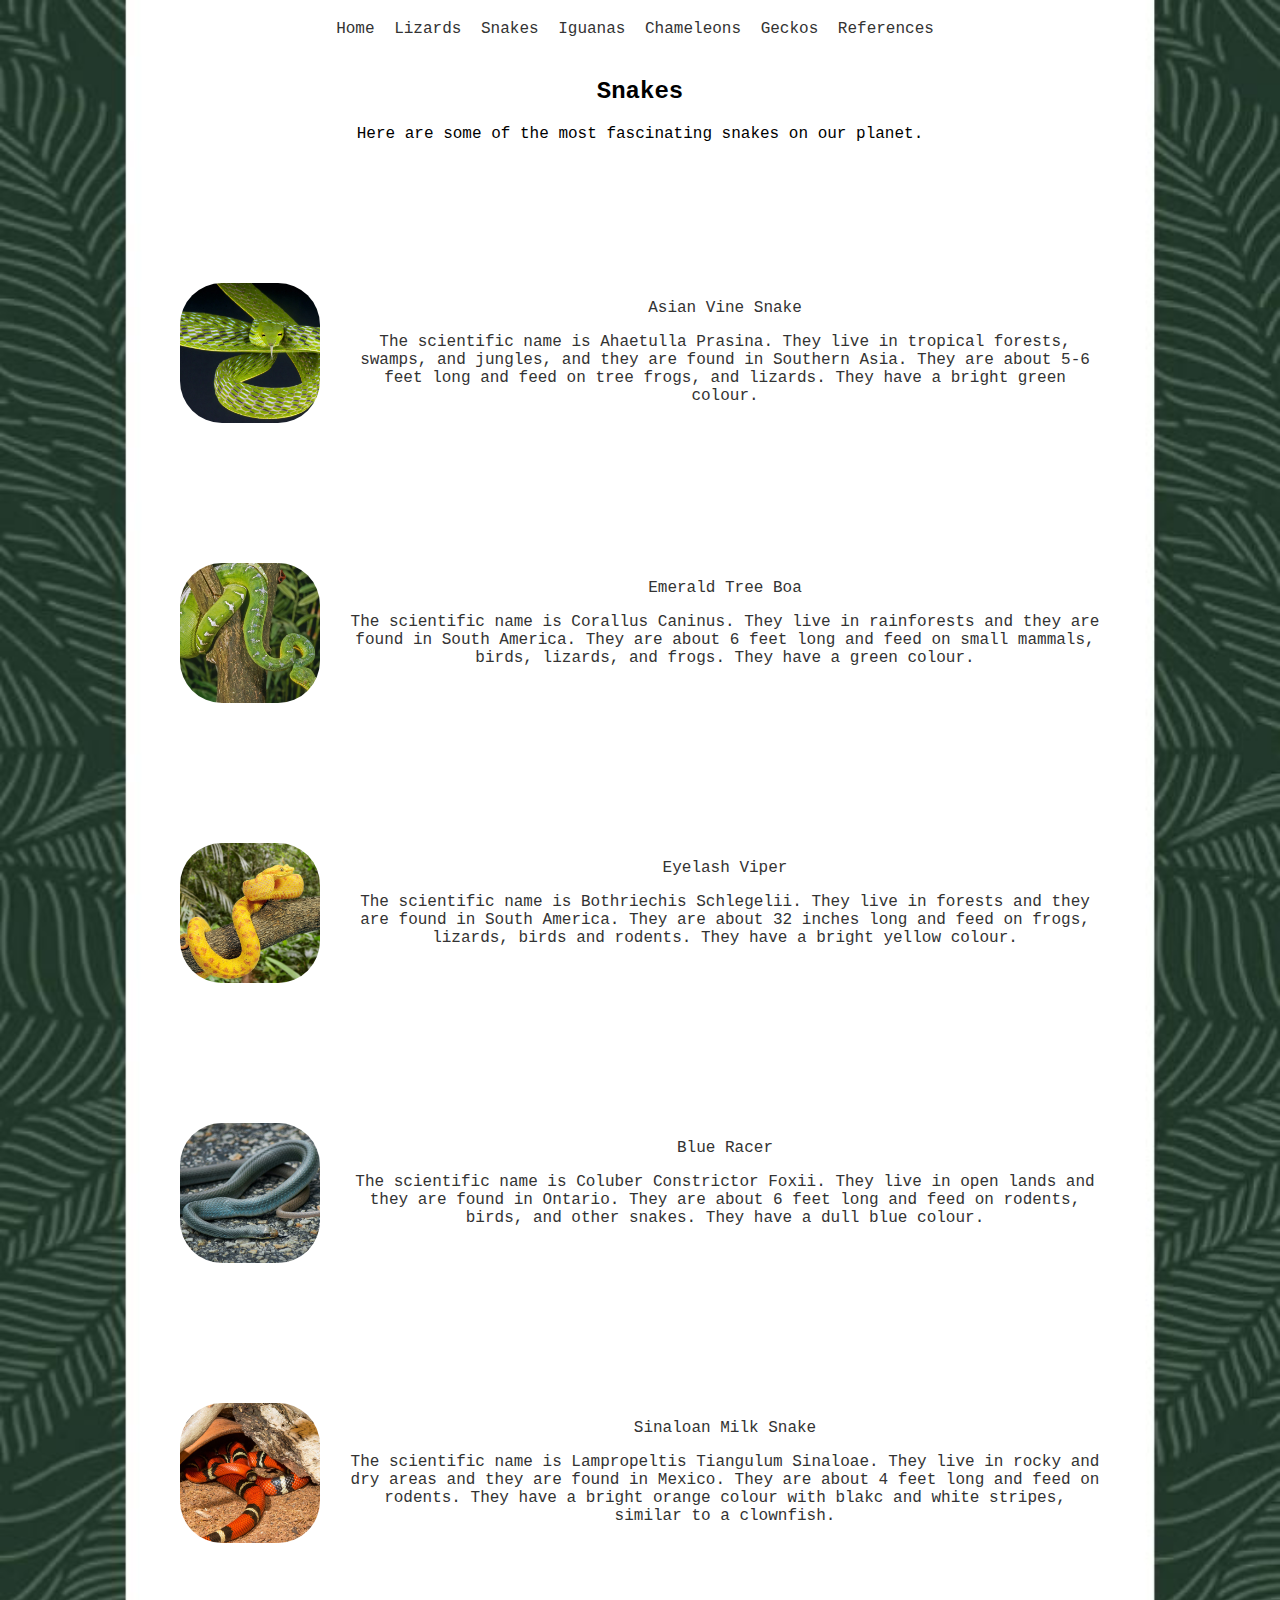
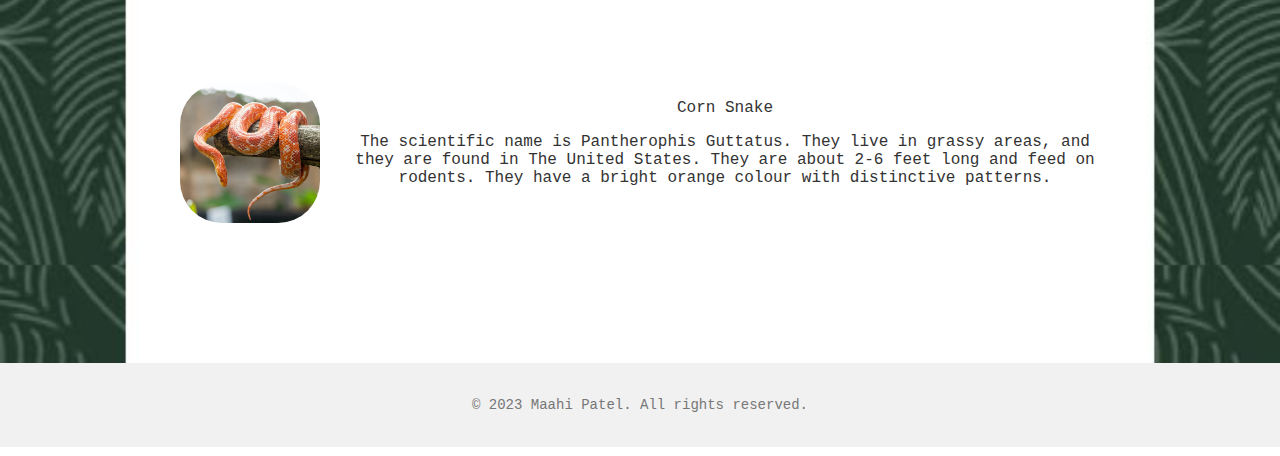
<file: Web Design Culminating/snakes.html>
<!DOCTYPE html>
<html lang="en">

	<head>
	  <meta charset="UTF-8">
	  <title>Snakes</title>
	  <link rel="stylesheet" href="style.css">
	</head>
	
	<body>
		<nav>
			<ul>
			  <li><a href="index.html">Home</a></li>
			  <li><a href="lizards.html">Lizards</a></li>
			  <li><a href="snakes.html">Snakes</a></li>
			  <li><a href="iguanas.html">Iguanas</a></li>
			  <li><a href="chameleons.html">Chameleons</a></li>
			  <li><a href="geckos.html">Geckos</a></li>
			  <li><a href="references.html">References</a></li>
			</ul>
		</nav>
		
		<h2>Snakes</h2>
		<p>Here are some of the most fascinating snakes on our planet.</p>
		
		<div class="snake-content">
            <div class="reptile-card">
                <div class="reptile-image">
                    <img src="images/asian_vine_snake.jpeg" alt="Asian Vine Snake" >
                </div>
                <div class="reptile-description">
                    <p>Asian Vine Snake</p>
                    <p>
					The scientific name is Ahaetulla Prasina. They live in tropical forests, 
					swamps, and jungles, and they are found in Southern Asia. They are about 
					5-6 feet long and feed on tree frogs, and lizards. They have a bright 
					green colour.				
					</p>
                </div>
            </div>
			<div class="reptile-card">
                <div class="reptile-image">
                    <img src="images/emerald_tree_boa.jpeg" alt="Emerald Tree Boa" >
                </div>
                <div class="reptile-description">
                    <p>Emerald Tree Boa</p>
                    <p>
                    The scientific name is Corallus Caninus. They live in rainforests and 
					they are found in South America. They are about 6 feet long and feed on 
					small mammals, birds, lizards, and frogs. They have a green colour.
                    </p>
                </div>
            </div>
			<div class="reptile-card">
                <div class="reptile-image">
                    <img src="images/eyelash_viper.jpeg" alt="Eyelash Viper" >
                </div>
                <div class="reptile-description">
                    <p>Eyelash Viper</p>
                    <p>
                    The scientific name is  Bothriechis Schlegelii. They live in forests and 
					they are found in South America. They are about 32 inches long and feed 
					on frogs, lizards, birds and rodents. They have a bright yellow colour.
                    </p>
                </div>
            </div>
			<div class="reptile-card">
                <div class="reptile-image">
                    <img src="images/blue_racer.jpeg" alt="Blue Racer" >
                </div>
                <div class="reptile-description">
                    <p>Blue Racer</p>
                    <p>
                    The scientific name is Coluber Constrictor Foxii. They live in open lands 
					and they are found in Ontario. They are about 6 feet long and feed on rodents, 
					birds, and other snakes. They have a dull blue colour.
                    </p>
                </div>
            </div>
			<div class="reptile-card">
                <div class="reptile-image">
                    <img src="images/milk_snake.jpeg" alt="Milk Snake" >
                </div>
                <div class="reptile-description">
                    <p>Sinaloan Milk Snake</p>
                    <p>
					The scientific name is Lampropeltis Tiangulum Sinaloae. They live in rocky
					and dry areas and they are found in Mexico. They are about 4 feet long and 
					feed on rodents. They have a bright orange colour with blakc and white stripes, 
					similar to a clownfish.
                    </p>
                </div>
            </div>
			<div class="reptile-card">
                <div class="reptile-image">
                    <img src="images/corn_snake.jpeg" alt="Corn Snake" >
                </div>
                <div class="reptile-description">
                    <p>Corn Snake</p>
                    <p>
                    The scientific name is Pantherophis Guttatus. They live in grassy areas, 
					and they are found in The United States. They are about 2-6 feet long and 
					feed on rodents. They have a bright orange colour with distinctive patterns.
                    </p>
                </div>
            </div>
        </div>
		
		<footer class="footer">
		<p> &copy; 2023 Maahi Patel. All rights reserved. </p>
		</footer>
		
	</body>
	 
 </html>
</file>
<file: style.css>
html, body {
    height: 100%;
    margin: 0;
    padding: 0;
	background-color: #ffffff;
	text-align: center;
	font-family: "Roboto Mono", monospace;
	background-image: 
	url("images/background.jpg");
	height: 100%;
	background-size: cover;
}

nav {
	padding: 20px;
}

nav ul {
	list-style-type: none;
	margin: 0;
	padding: 0;
}

nav ul li {
	display: inline;
	margin-right: 10px;
}

nav ul li a {
	color: #333;
	text-decoration: none;
}

nav ul li a:hover {
	text-decoration: underline;
}

.main {	
	margin: 200px;
	color: black;
	margin-top: 0;
	margin-bottom: 40px;
}

img {
    margin: 0;
    max-height: 100%;
    max-width: 100%;
}

.title {
	position: absolute;
	top: 45%;
	left: 50%;
	transform: translate(-50%, -50%);
	color: MediumAquaMarine;
	text-shadow: 2px 2px 4px #000000;
}

table {
    border-collapse: collapse;
    width: 80%;
	margin-left: auto;
	margin-right: auto;
	color: black;
}

th, td {
    border: 1px solid gray;
    padding: 8px;
}

th {
    font-weight: bold;
}

.reptile-table {
	padding-left: 135px;
	padding-right: 135px;
	padding-bottom: 110px;
}

.container {
	display: flex;
	flex-wrap: wrap;
	justify-content: center;
	text-align: center;
	margin-bottom: 20px;
}

.container a {
	display: block;
	margin: 10px;
	width: 200px;
	height: 200px;
	position: relative;
}

.container a img {
	width: 100%;
	height: 100%;
	object-fit: cover;
}

.container a .text-overlay {
	position: absolute;
	top: 0;
	left: 0;
	width: 100%;
	height: 100%;
	display: flex;
	align-items: center;
	justify-content: center;
	color: #fff;
	font-size: 20px;
	font-weight: bold;
	background-color: rgba(0, 0, 0, 0.5);
	opacity: 0;
}

.container a:hover .text-overlay {
	opacity: 1;
}

.footer {
	text-align: center;
	padding: 20px;
	background-color: #f1f1f1;
	font-size: 14px;
	color: #777;
}

.reptile-card {
	margin: 140px;
    column-gap: 30px;
    justify-content: center;
	display: flex;
	flex-wrap: wrap;
  }

.reptile-image {
    width: 140px;
    height: 140px;
    border-radius: 30%;
    overflow: hidden;
}

.reptile-image img {
    width: 100%;
    height: 100%;
    object-fit: cover;
}

.reptile-description p {
    width: 750px;
	text-align: center;
	font-size: 16px;
    color: #333;
}

.references {
	width: 750px;
	font-size: 16px;
	margin: 200px;
	text-align: left;
	margin-top: 10px;
	margin-bottom: 20px;
}
</file>
<file: Web Design Culminating/style.css>
html, body {
    height: 100%;
    margin: 0;
    padding: 0;
	background-color: #ffffff;
	text-align: center;
	font-family: "Roboto Mono", monospace;
	background-image: 
	url("images/background.jpg");
	height: 100%;
	background-size: cover;
}

nav {
	padding: 20px;
}

nav ul {
	list-style-type: none;
	margin: 0;
	padding: 0;
}

nav ul li {
	display: inline;
	margin-right: 10px;
}

nav ul li a {
	color: #333;
	text-decoration: none;
}

nav ul li a:hover {
	text-decoration: underline;
}

.main {	
	margin: 200px;
	color: black;
	margin-top: 0;
	margin-bottom: 40px;
}

img {
    margin: 0;
    max-height: 100%;
    max-width: 100%;
}

.title {
	position: absolute;
	top: 45%;
	left: 50%;
	transform: translate(-50%, -50%);
	color: MediumAquaMarine;
	text-shadow: 2px 2px 4px #000000;
}

table {
    border-collapse: collapse;
    width: 80%;
	margin-left: auto;
	margin-right: auto;
	color: black;
}

th, td {
    border: 1px solid gray;
    padding: 8px;
}

th {
    font-weight: bold;
}

.reptile-table {
	padding-left: 135px;
	padding-right: 135px;
	padding-bottom: 110px;
}

.container {
	display: flex;
	flex-wrap: wrap;
	justify-content: center;
	text-align: center;
	margin-bottom: 20px;
}

.container a {
	display: block;
	margin: 10px;
	width: 200px;
	height: 200px;
	position: relative;
}

.container a img {
	width: 100%;
	height: 100%;
	object-fit: cover;
}

.container a .text-overlay {
	position: absolute;
	top: 0;
	left: 0;
	width: 100%;
	height: 100%;
	display: flex;
	align-items: center;
	justify-content: center;
	color: #fff;
	font-size: 20px;
	font-weight: bold;
	background-color: rgba(0, 0, 0, 0.5);
	opacity: 0;
}

.container a:hover .text-overlay {
	opacity: 1;
}

.footer {
	text-align: center;
	padding: 20px;
	background-color: #f1f1f1;
	font-size: 14px;
	color: #777;
}

.reptile-card {
	margin: 140px;
    column-gap: 30px;
    justify-content: center;
	display: flex;
	flex-wrap: wrap;
  }

.reptile-image {
    width: 140px;
    height: 140px;
    border-radius: 30%;
    overflow: hidden;
}

.reptile-image img {
    width: 100%;
    height: 100%;
    object-fit: cover;
}

.reptile-description p {
    width: 750px;
	text-align: center;
	font-size: 16px;
    color: #333;
}

.references {
	width: 750px;
	font-size: 16px;
	margin: 200px;
	text-align: left;
	margin-top: 10px;
	margin-bottom: 20px;
}
</file>
